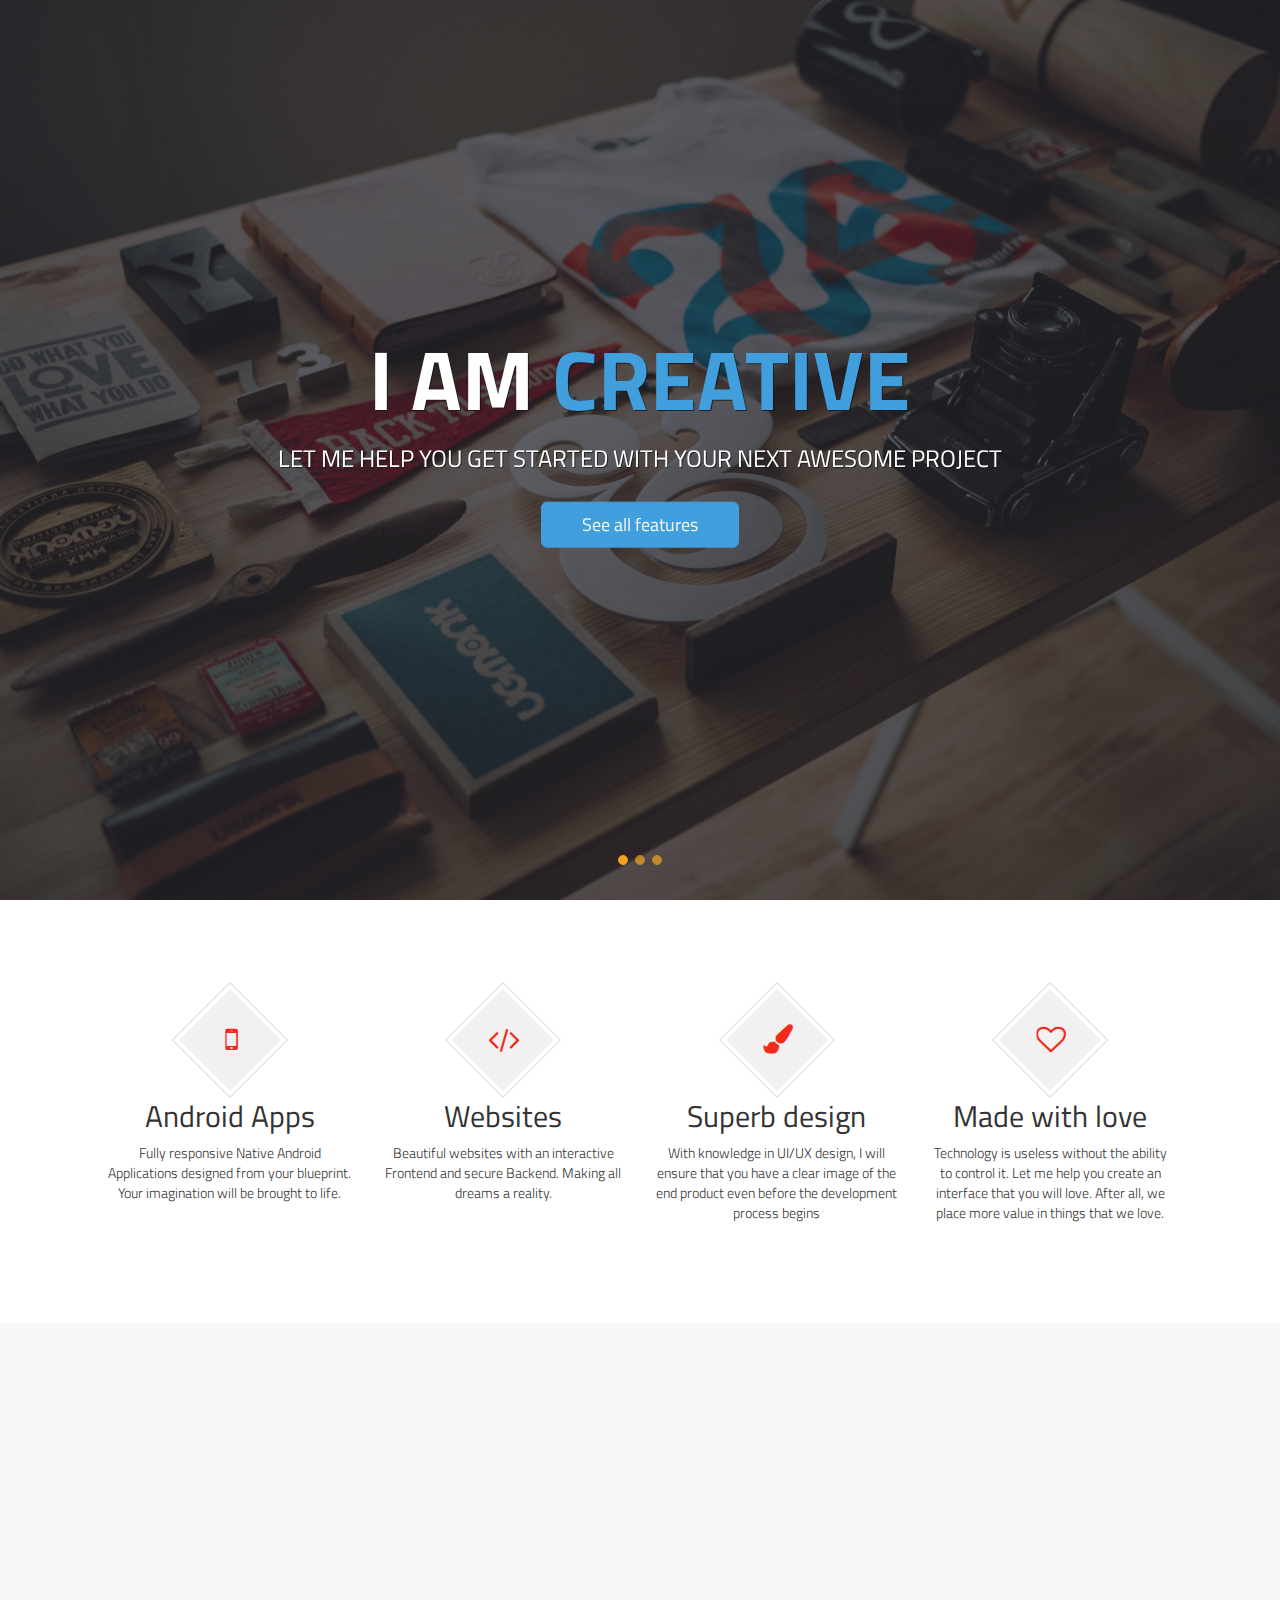
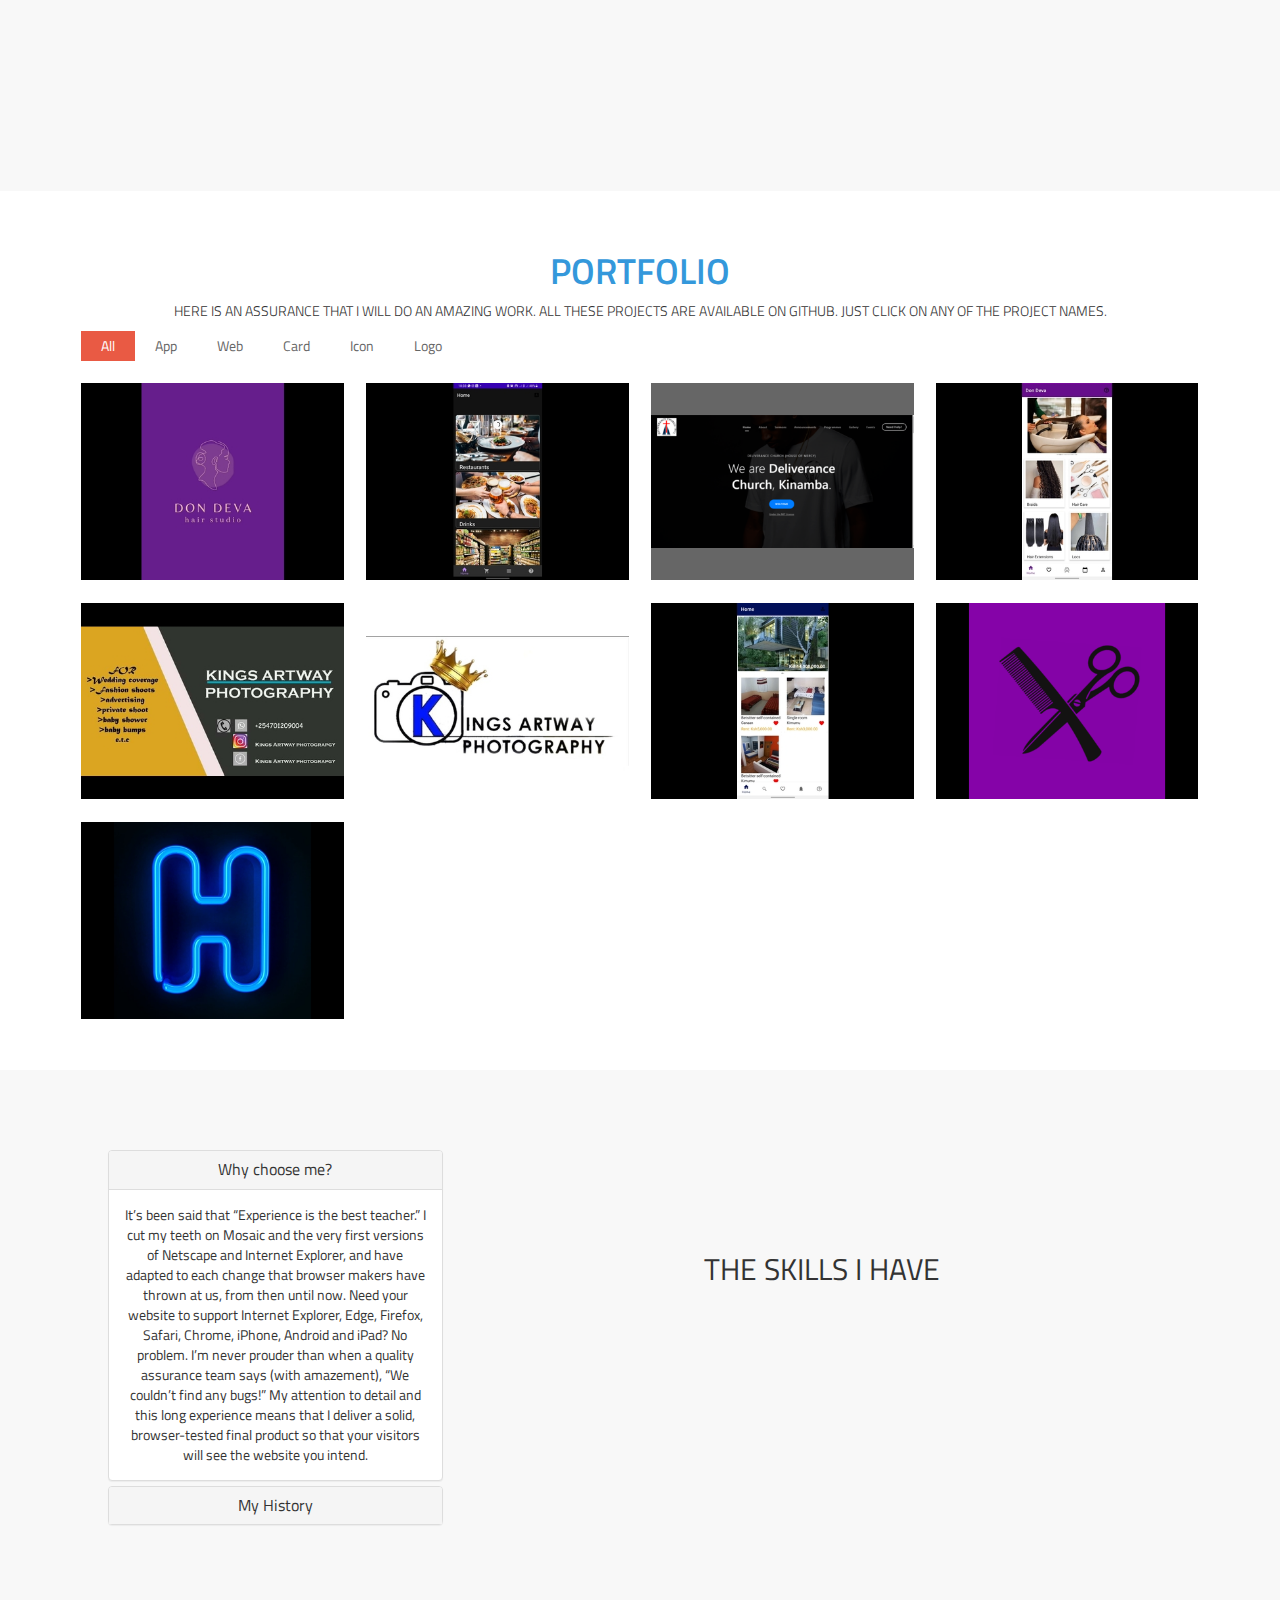
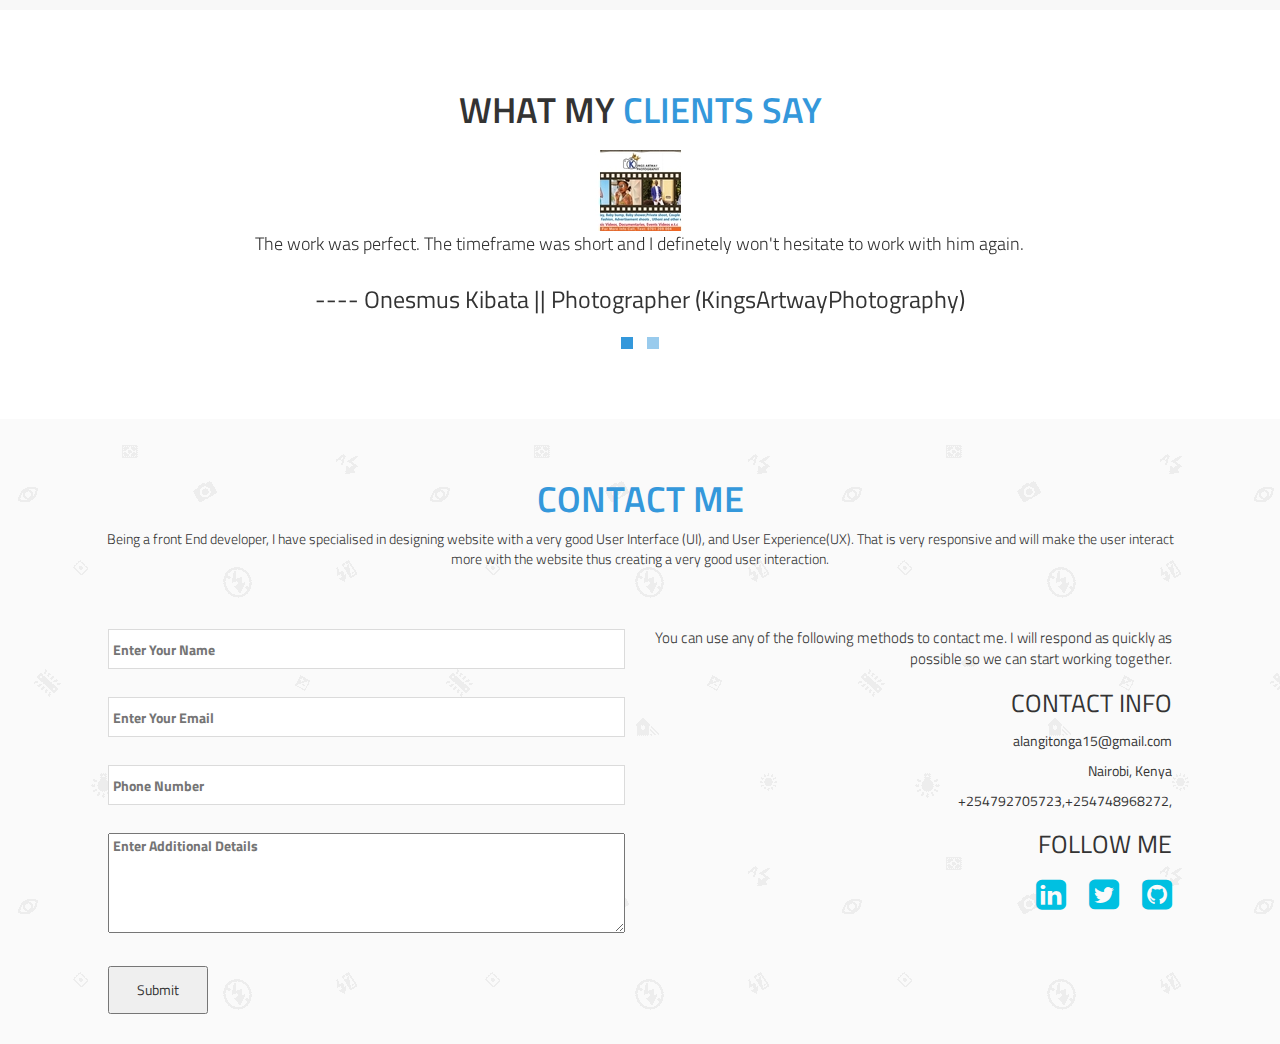
<file: index.html>
<!doctype html>
<html>
<head>
    <meta charset="utf-8">
    <meta http-equiv="X-UA-Compatible" content="IE=edge">
    <meta name="viewport" content="width=device-width, initial-scale=1">
    <title>ALANDERICH | One page HTML portfolio</title>

    <!--Google web fonts-->
    <link href='https://fonts.googleapis.com/css?family=Titillium+Web:400,300,300italic,400italic,600,700,600italic,200,200italic' rel='stylesheet' type='text/css'>    
    <link href='https://fonts.googleapis.com/css?family=Play:400,700' rel='stylesheet' type='text/css'>
    
    <!-- Bootstrap -->
    <link href="css/bootstrap.min.css" rel="stylesheet">

    <link rel="stylesheet" type="text/css" href="css/animate.css">

    <!-- font awesome-->
    <link href="https://maxcdn.bootstrapcdn.com/font-awesome/4.2.0/css/font-awesome.min.css" rel="stylesheet">
    <link rel="stylesheet" href="css/skillset.css">


    <link rel="stylesheet" type="text/css" href="css/owl.carousel.css"> 
    <link rel="stylesheet" type="text/css" href="css/owl.transitions.css">
    <link rel="stylesheet" type="text/css" href="css/owl.theme.css">

    <link rel="stylesheet" type="text/css" href="style.css">

    <!-- HTML5 shim and Respond.js for IE8 support of HTML5 elements and media queries -->
    <!-- WARNING: Respond.js doesn't work if you view the page via file:// -->
    <!--[if lt IE 9]>
      <script src="https://oss.maxcdn.com/html5shiv/3.7.2/html5shiv.min.js"></script>
      <script src="https://oss.maxcdn.com/respond/1.4.2/respond.min.js"></script>
    <![endif]-->
</head>

<body>
<!--preloader-->
    <div id="preloader">
      <div id="status">&nbsp;</div>
    </div> 

<header class="main_header">
  <div class="row">
    <div class="content"> <a class="logo" href="#">AlanDerich</a>
      <div class="mobile-toggle"> <span></span> <span></span> <span></span></div>
      <nav>
        <ul class="main_menu">
          <li><a href=".hero">Home</a></li>
          <li><a href=".service_area">Service</a></li>
          <li><a href=".portfolio_area">Portfolio</a></li>
          <li><a href=".testimonial_area">Testimonial</a></li>
          <li><a href=".contact_area">Contact</a></li>                    
        </ul>
      </nav>
    </div>
  </div>
  <!-- END row --> 
</header>

<div class="carousel fade-carousel slide" data-ride="carousel" data-interval="2000" id="bs-carousel">
  <!-- Overlay -->
  <div class="overlay"></div>

  <!-- Indicators -->
  <ol class="carousel-indicators">
    <li data-target="#bs-carousel" data-slide-to="0" class="active"></li>
    <li data-target="#bs-carousel" data-slide-to="1"></li>
    <li data-target="#bs-carousel" data-slide-to="2"></li>
  </ol>
  
  <!-- Wrapper for slides -->
  <div class="carousel-inner">
    <div class="item slides active">
      <div class="slide-1"></div>
      <div class="hero">
        <hgroup>
            <h1>I am <span>creative</span></h1>        
            <h3>Let me help you get started with your next awesome project</h3>
        </hgroup>
        <button class="btn btn-hero btn-lg" role="button">See all features</button>
      </div>
    </div>
    <div class="item slides">
      <div class="slide-2"></div>
      <div class="hero">        
        <hgroup>
            <h1>I am <span>smart</span></h1>        
            <h3>From simple blogs to complex e-commerce Websites</h3>
        </hgroup>       
        <button class="btn btn-hero btn-lg" role="button">See all features</button>
      </div>
    </div>
    <div class="item slides">
      <div class="slide-3"></div>
      <div class="hero">        
        <hgroup>
            <h1>I am <span>amazing</span></h1>        
            <h3>I will engage you in every step of the way</h3>
        </hgroup>
        <button class="btn btn-hero btn-lg" role="button">See all features</button>
      </div>
    </div>
  </div> 
</div>

<div class="service_area">
  <div class="container">
    <div class="row">
      <div class="service_section wow bounceInLeft animated">
          <div class="col-md-3">
            <div class="single_service">        
              <div class="ico"><i class="fa fa-mobile"></i></div>
              <h2>Android Apps</h2>
              <p>Fully responsive Native Android Applications designed from your blueprint. Your imagination will be brought to life.</p>
            </div>
          </div>

          <div class="col-md-3">
            <div class="single_service">        
              <div class="ico"><i class="fa fa-code"></i></div>          
              <h2>Websites</h2>
              <p>Beautiful websites with an interactive Frontend and secure Backend. Making all dreams a reality.</p>
            </div>
          </div>

          <div class="col-md-3">
            <div class="single_service">        
              <div class="ico"><i class="fa fa-paint-brush"></i></div>         
              <h2>Superb design</h2>
              <p>With knowledge in UI/UX design, I will ensure that you have a clear image of the end product even before 
                the development process begins
              </p>
            </div>
          </div>

          <div class="col-md-3">
            <div class="single_service">        
              <div class="ico"><i class="fa fa-heart-o"></i></div>        
              <h2>Made with love</h2>
              <p>Technology is useless without the ability to control it. Let me help you create an interface that you will love.
                After all, we place more value in things that we love.
              </p>
            </div>
          </div>

      </div>
    </div>
  </div>
</div><!-- service area end   -->

<div class="work_area">
  <div class="container">
    <div class="row">  
      <div class="work_section">
        <h1 class="wow bounceInLeft">Functional <span>work Process</span></h1>
          <div class="col-md-12 wow bounceInRight animated">
            <div class="bs-example">
              <ul class="nav nav-tabs">
                  <li class="active"><a data-toggle="tab" href="#sectionA"><i class="fa fa-lightbulb-o"></i></a></li>
                  <li><a data-toggle="tab" href="#sectionB"><i class="fa fa-compass"></i></a></li>
                  <li><a data-toggle="tab" href="#sectionE"><i class="fa fa-line-chart"></i></a></li>
              </ul>
              <div class="tab-content">
                  <div id="sectionA" class="tab-pane fade in active">
                      <h3>Strategy</h3>
                      <p>Early evaluation and feedback are crucial for a successful delivery. I feel that sound quality assurance should be introduced as soon as possible. It is far less expensive to reveal and repair defects early in the development cycle. Cloud services are also a critical component of today's software development projects.</p>
                  </div>
                  <div id="sectionB" class="tab-pane fade">
                      <h3>Plan</h3>
                      <p>The plan in any of my development projects is to ensure that I fully understand the software that I am required to develop (Web or Android). The problem being solved plays a major role in planning for the development process. The plan is then to breakdown the main tasks and ensure that the timeline is followed.</p>
                  </div>
                 
                  <div id="sectionE" class="tab-pane fade">
                      <h3>Workflow</h3>
                      <p>Any project should start with a specific plan. With a great plan, the workflow becomes simple and the development process is seamless. The first step is for you to reach out, then you explain your idea. After that, I work my magic</p>
                  </div>                                                
              </div>
            </div>
          </div>
      </div>
    </div>  
  </div>    
</div><!-- work area end   -->


<div class="portfolio_area">
  <div class="container">
      <div class="portfolio_section">
          <div class="col-md-12 portfolio_top">
              <h1>Portfolio</h1>
              <p>HERE IS AN ASSURANCE THAT I WILL DO AN AMAZING WORK. ALL THESE PROJECTS ARE AVAILABLE ON GITHUB. JUST CLICK ON ANY OF THE PROJECT NAMES.</p>
          </div>  
      </div>

    <ul id="filters" class="clearfix">
      <li><span class="filter active" data-filter="app web card icon logos">All</span></li>
      <li><span class="filter" data-filter="app">App</span></li>
      <li><span class="filter" data-filter="web">Web</span></li>
      <li><span class="filter" data-filter="card">Card</span></li>
      <li><span class="filter" data-filter="icon">Icon</span></li>
      <li><span class="filter" data-filter="logos">Logo</span></li>
      
    </ul>

    <div id="portfoliolist">
      
      <div class="portfolio logos" data-cat="logos">
        <div class="portfolio-wrapper">       
          <img src="img/portfolios/logo/don deva logo.jpg" alt="" />
          <div class="label">
            <div class="label-text">
              <a href="https://github.com/AlanDerich/DonDeva" class="text-title">Don Deva</a>
              <span class="text-category">Logo</span>
            </div>
            <div class="label-bg"></div>
          </div>
        </div>
      </div>        

      <div class="portfolio app" data-cat="app">
        <div class="portfolio-wrapper">     
          <img src="img/portfolios/app/shopa.jpg" alt="" />
          <div class="label">
            <div class="label-text">
              <a href="https://github.com/AlanDerich/ShopaUser" class="text-title">Shopa e-commerce</a>
              <span class="text-category">APP</span>
            </div>
            <div class="label-bg"></div>
          </div>
        </div>
      </div>    
      
      <div class="portfolio web" data-cat="web">
        <div class="portfolio-wrapper">           
          <img src="img/portfolios/web/deliverance.png" alt="" />
          <div class="label">
            <div class="label-text">
              <a href="https://deliverance-church-68911.web.app/" class="text-title">Deliverance Church</a>
              <span class="text-category">Web design</span>
            </div>
            <div class="label-bg"></div>
          </div>
        </div>
      </div>        
            
      <div class="portfolio app" data-cat="app">
        <div class="portfolio-wrapper">
          <img src="img/portfolios/app/dondeva.jpg" alt="" />
          <div class="label">
            <div class="label-text">
              <a href="https://github.com/AlanDerich/DonDeva" class="text-title">Don Deva</a>
              <span class="text-category">APP</span>
            </div>
            <div class="label-bg"></div>
          </div>
        </div>
      </div>      
      
      <div class="portfolio card" data-cat="card">
        <div class="portfolio-wrapper">     
          <img src="img/portfolios/card/kingsartway.jpg" alt="" />
          <div class="label">
            <div class="label-text">
              <a class="text-title">Kings Artway Photography</a>
              <span class="text-category">Business card</span>
            </div>
            <div class="label-bg"></div>
          </div>
        </div>
      </div>  
      
      <div class="portfolio logos" data-cat="logos">
        <div class="portfolio-wrapper">     
          <img src="img/portfolios/logo/kingsartwaylogo.jpg" alt="" />
          <div class="label">
            <div class="label-text">
              <a class="text-title">Kings Artway Photography</a>
              <span class="text-category">Logo</span>
            </div>
            <div class="label-bg"></div>
          </div>
        </div>
      </div>                                                                              
      
      <div class="portfolio app" data-cat="app">
        <div class="portfolio-wrapper">     
          <img src="img/portfolios/app/hama.jpg" alt="" />
          <div class="label">
            <div class="label-text">
              <a href="https://github.com/AlanDerich/EasyBooking/" class="text-title">HAMA</a>
              <span class="text-category">APP</span>
            </div>
            <div class="label-bg"></div>
          </div>
        </div>
      </div>                                 
                                 
                        
      
      <div class="portfolio icon" data-cat="icon">
        <div class="portfolio-wrapper">     
          <img src="img/portfolios/icon/don deva icon.png" alt="" />
          <div class="label">
            <div class="label-text">
              <a href="https://github.com/AlanDerich/DonDeva" class="text-title">Don Deva</a>
              <span class="text-category">Icon</span>
            </div>
            <div class="label-bg"></div>
          </div>
        </div>
      </div>   
      <div class="portfolio icon" data-cat="icon">
        <div class="portfolio-wrapper">     
          <img src="img/portfolios/icon/hama_icon.jpg" alt="" />
          <div class="label">
            <div class="label-text">
              <a href="https://github.com/AlanDerich/EasyBooking/" class="text-title">HAMA</a>
              <span class="text-category">Icon</span>
            </div>
            <div class="label-bg"></div>
          </div>
        </div>
      </div>                                                            
       
                    
      
    </div>
    
  </div>
</div><!-- portfolio area end   -->

<div class="skill_area">
  <div class="container">
    <div class="row">
      <div class="skill_section">
          <div class="col-md-4">
            
            <div class="panel-group" id="accordion" role="tablist" aria-multiselectable="true">
              <div class="panel panel-default">
                <div class="panel-heading" role="tab" id="headingOne">
                  <h4 class="panel-title">
                    <a data-toggle="collapse" data-parent="#accordion" href="#collapseOne" aria-expanded="true" aria-controls="collapseOne">
                      Why choose me?
                    </a>
                  </h4>
                </div>
                <div id="collapseOne" class="panel-collapse collapse in" role="tabpanel" aria-labelledby="headingOne">
                  <div class="panel-body">
                    It’s been said that “Experience is the best teacher.” I cut my teeth on Mosaic and the very first versions of Netscape and Internet Explorer, and have adapted to each change that browser makers have thrown at us, from then until now. Need your website to support Internet Explorer, Edge, Firefox, Safari, Chrome, iPhone, Android and iPad? No problem. I’m never prouder than when a quality assurance team says (with amazement), “We couldn’t find any bugs!”

                    My attention to detail and this long experience means that I deliver a solid, browser-tested final product so that your visitors will see the website you intend.
                  </div>
                </div>
              </div>
              <div class="panel panel-default">
                <div class="panel-heading" role="tab" id="headingTwo">
                  <h4 class="panel-title">
                    <a class="collapsed" data-toggle="collapse" data-parent="#accordion" href="#collapseTwo" aria-expanded="false" aria-controls="collapseTwo">
                      My History
                    </a>
                  </h4>
                </div>
                <div id="collapseTwo" class="panel-collapse collapse" role="tabpanel" aria-labelledby="headingTwo">
                  <div class="panel-body">
                    I started developing websites and Android applications for fun. However, ovet the years I have changed my preference from programming for fun to programming to solve my clients problems. 
                  </div>
                </div>
              </div>
              
            </div>            
          </div>
          <div class="col-md-8">
              <h2 class="wow bounceInLeft animated">These are my <span>Fantastic skills</span></h2>
              <p class="skill_text wow bounceInLeft animated">My knowledge in the following programming languages will ensure that I deliver the best results.</p>

              <main>
              <h2 id="skills wow bounceInRight animated">The Skills I have</h2>
              <div class="section skills">
              <div id="skillset" class="column"> </div>
              </div>
              </main>
          </div>
      </div>
    </div>
  </div>
</div><!-- skill area end-->


<div class="testimonial_area">
  <div class="container">
    <div class="row">
      <div class="testimonial_section">
          <h1>What my <span>clients say</span></h1>
                        <div id="testimonial_carosule" class="owl-carousel owl-theme">
                            <div class="item"> 
                               <blockquote>
                               <img src="img/kings.jpg"> 
                               <p>
                                   The work was perfect. The timeframe was short and I definetely won't hesitate to work with him again.
                                </p>      
                              </blockquote>  
                              <h3>----  Onesmus Kibata || Photographer (KingsArtwayPhotography)</h3>                    
                            
                            </div> 
                            <div class="item"> 
                               <blockquote>
                               <img src="img/symo.jpg"> 
                               <p>
                                    He delivered exactly what I wanted.
                                </p>      
                              </blockquote>  
                              <h3>----  Simon || Deliverance Church Youth Leader</h3>                    
                            
                            </div> 
                                                                                             
                        </div>          
      </div>
    </div>
  </div>
</div><!-- testimonial area end   -->

<div class="contact_area">
  <div class="container">
    <div class="row">
      <div class="contact_section">
          <h1>Contact me</h1>
          <p>Being a front End developer, I have specialised in designing website with a very good User Interface (UI), and User Experience(UX). That is very responsive and will make the user interact more with the website thus creating a very good user interaction.</p>

                    <div class="col-md-6">
                        <div class="contact_form">
                        <fieldset id="contact_form">
                            <div id="result"></div>
                                <label for="name">
                                <input type="text" name="name" id="name" placeholder="Enter Your Name" />
                                </label>
                                
                                <label for="email">
                                <input type="email" name="email" id="email" placeholder="Enter Your Email" />
                                </label>
                                
                                <label for="phone">
                                <input type="text" name="phone" id="phone" placeholder="Phone Number" />
                                </label>
                                
                                <label for="message">
                                <textarea name="message" id="message" placeholder="Enter Additional Details"></textarea>
                                </label>
                                <button class="submit_btn" id="submit_btn">Submit</button>
                                </label>
                        </fieldset>                           
                        </div>
                    </div>
                    <div class="col-md-6">
                        <div class="contact_text">
                            <p>You can use any of the following methods to contact me. I will respond as quickly as possible so we can start working together.</p>
                            <h3>contact info</h3>
                            <ul class="contact_info">
                                <li>alangitonga15@gmail.com</li>
                                <li>Nairobi, Kenya</li>
                                <li>+254792705723,+254748968272,</li>
                            </ul>
                            <h3>follow me</h3>
                            <ul class="contact_social">
                                <a href="https://www.instagram.com/alan_de_rich/"><li><i class="ig fa fa-instagram-square"></i></li></a>
                                <a href="https://www.linkedin.com/in/alan-gitonga-84a29a16a"><li><i class="lin fa fa-linkedin-square"></i></li></a>
                                <a href="https://twitter.com/derich29088132?t=kt0v63BfXIZC1VrAAMYAng&s=09"><li><i class="tw fa fa-twitter-square"></i></li></a>
                                <a href="https://github.com/AlanDerich/"><li><i class="rss fa fa-github-square"></i></li></a>
                            </ul>                            
                        </div>
                    </div>
      </div>
    </div>
  </div> 
</div><!-- contact area end   -->


    <!-- jQuery (necessary for Bootstrap's JavaScript plugins) -->
    <script src="https://ajax.googleapis.com/ajax/libs/jquery/1.11.1/jquery.min.js"></script>
    <!-- Include all compiled plugins (below), or include individual files as needed -->
    <script src="js/bootstrap.min.js"></script>
    
    <script src="js/wow.js"></script>

    <script src="js/jquery.nicescroll.js"></script>
    
    <script type="text/javascript" src="js/jquery.easing.min.js"></script>  
    <script type="text/javascript" src="js/jquery.mixitup.min.js"></script>
    <script src="js/imagesloaded.pkgd.min.js"></script>

   <script src="js/skillset.js"></script>

   <script src="js/owl.carousel.js"></script> 


   <script src="js/scrollupto.js"></script>
   <script type="text/javascript" src="js/main.js"></script>
</body>
</html>
</file>
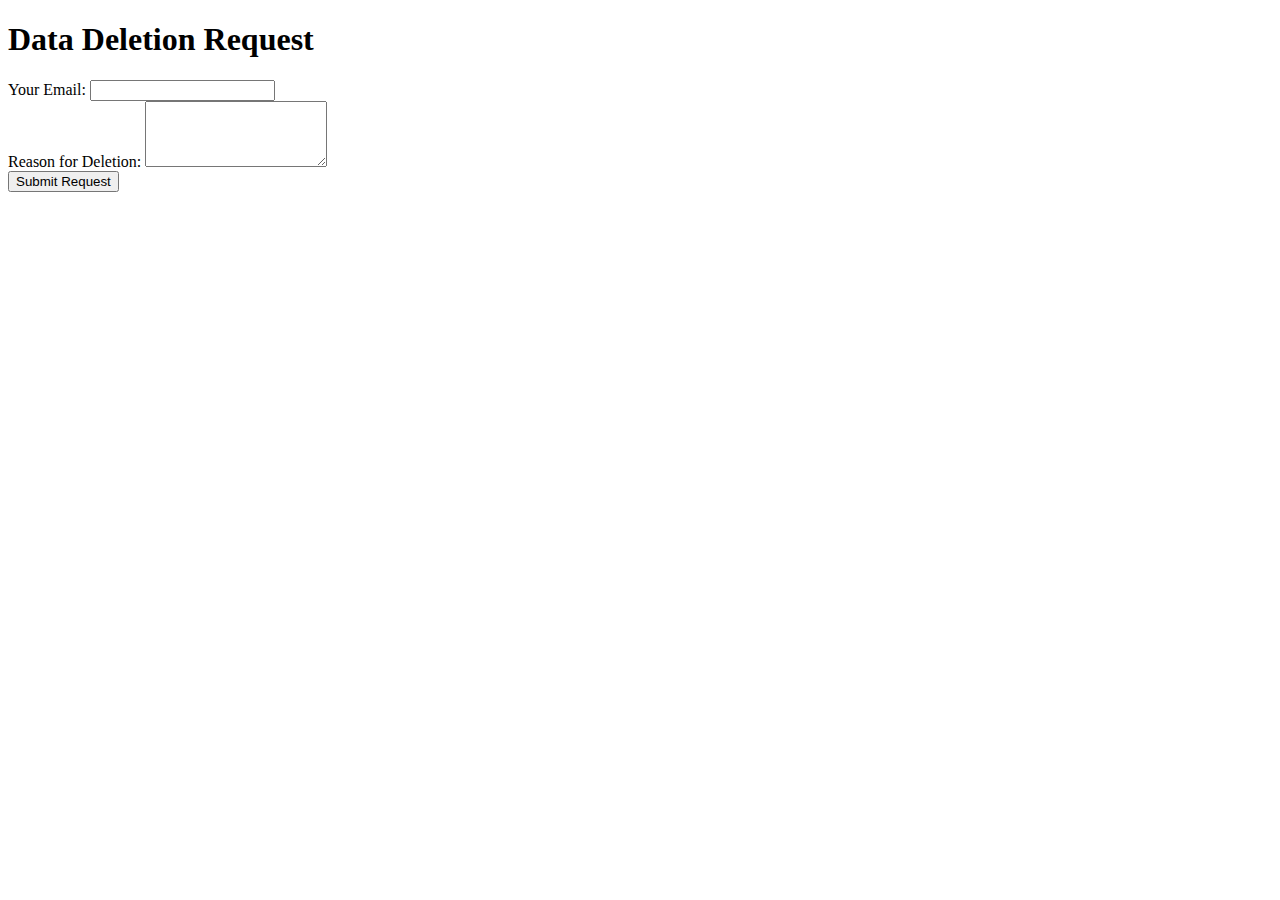
<file: bigfutAccountDeletion.html>
<!DOCTYPE html>
<html>
<head>
    <title>Data Deletion Request</title>
</head>
<body>
    <h1>Data Deletion Request</h1>
    <form action="mailto:alangitonga15@gmail.com?subject=BigFut%20Account%20Deletion" method="post" enctype="text/plain">
        <label for="email">Your Email:</label>
        <input type="email" name="email" required><br>
        <label for="reason">Reason for Deletion:</label>
        <textarea name="reason" rows="4" required></textarea><br>
        <input type="submit" value="Submit Request">
    </form>
</body>
</html>
</file>
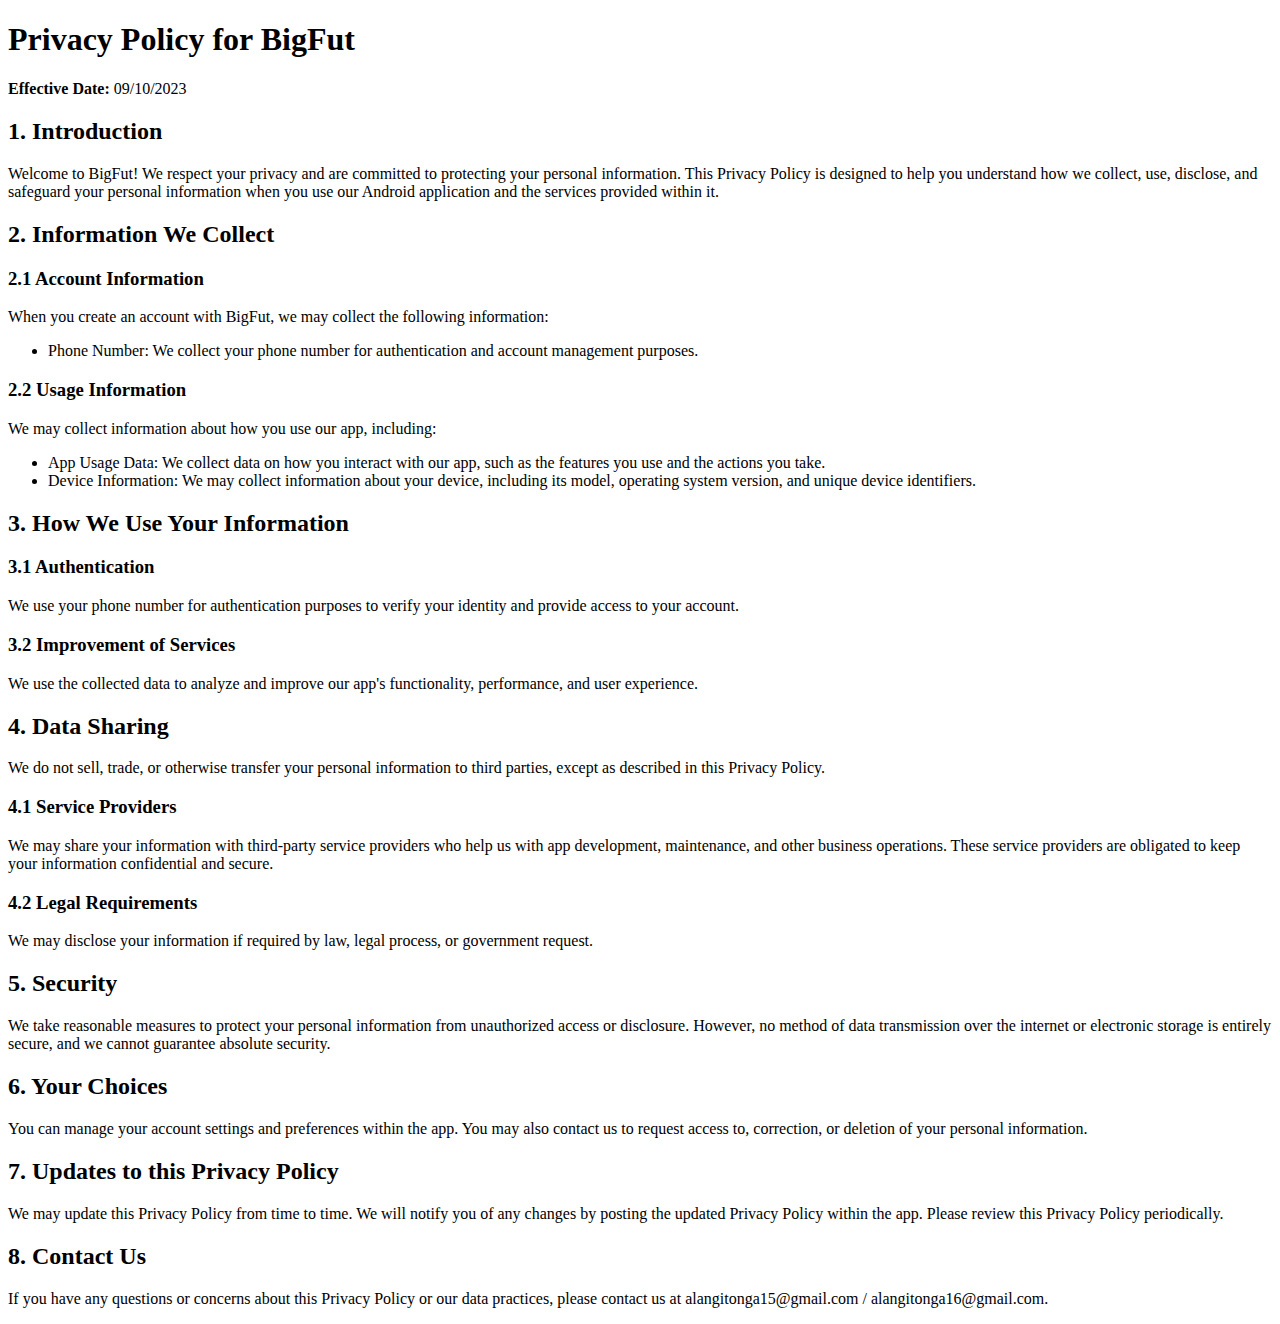
<file: BigfutPrivacyPolicy.html>
<!DOCTYPE html>
<html>
<head>
    <meta charset="UTF-8">
    <title>Privacy Policy - BigFut</title>
</head>
<body>
    <h1>Privacy Policy for BigFut</h1>

    <p><strong>Effective Date:</strong> 09/10/2023</p>

    <h2>1. Introduction</h2>

    <p>Welcome to BigFut! We respect your privacy and are committed to protecting your personal information. This Privacy Policy is designed to help you understand how we collect, use, disclose, and safeguard your personal information when you use our Android application and the services provided within it.</p>

    <h2>2. Information We Collect</h2>

    <h3>2.1 Account Information</h3>

    <p>When you create an account with BigFut, we may collect the following information:</p>
    <ul>
        <li>Phone Number: We collect your phone number for authentication and account management purposes.</li>
    </ul>

    <h3>2.2 Usage Information</h3>

    <p>We may collect information about how you use our app, including:</p>
    <ul>
        <li>App Usage Data: We collect data on how you interact with our app, such as the features you use and the actions you take.</li>
        <li>Device Information: We may collect information about your device, including its model, operating system version, and unique device identifiers.</li>
    </ul>

    <h2>3. How We Use Your Information</h2>

    <h3>3.1 Authentication</h3>

    <p>We use your phone number for authentication purposes to verify your identity and provide access to your account.</p>

    <h3>3.2 Improvement of Services</h3>

    <p>We use the collected data to analyze and improve our app's functionality, performance, and user experience.</p>

    <h2>4. Data Sharing</h2>

    <p>We do not sell, trade, or otherwise transfer your personal information to third parties, except as described in this Privacy Policy.</p>

    <h3>4.1 Service Providers</h3>

    <p>We may share your information with third-party service providers who help us with app development, maintenance, and other business operations. These service providers are obligated to keep your information confidential and secure.</p>

    <h3>4.2 Legal Requirements</h3>

    <p>We may disclose your information if required by law, legal process, or government request.</p>

    <h2>5. Security</h2>

    <p>We take reasonable measures to protect your personal information from unauthorized access or disclosure. However, no method of data transmission over the internet or electronic storage is entirely secure, and we cannot guarantee absolute security.</p>

    <h2>6. Your Choices</h2>

    <p>You can manage your account settings and preferences within the app. You may also contact us to request access to, correction, or deletion of your personal information.</p>

    <h2>7. Updates to this Privacy Policy</h2>

    <p>We may update this Privacy Policy from time to time. We will notify you of any changes by posting the updated Privacy Policy within the app. Please review this Privacy Policy periodically.</p>

    <h2>8. Contact Us</h2>

    <p>If you have any questions or concerns about this Privacy Policy or our data practices, please contact us at alangitonga15@gmail.com / alangitonga16@gmail.com.</p>
</body>
</html>
</file>
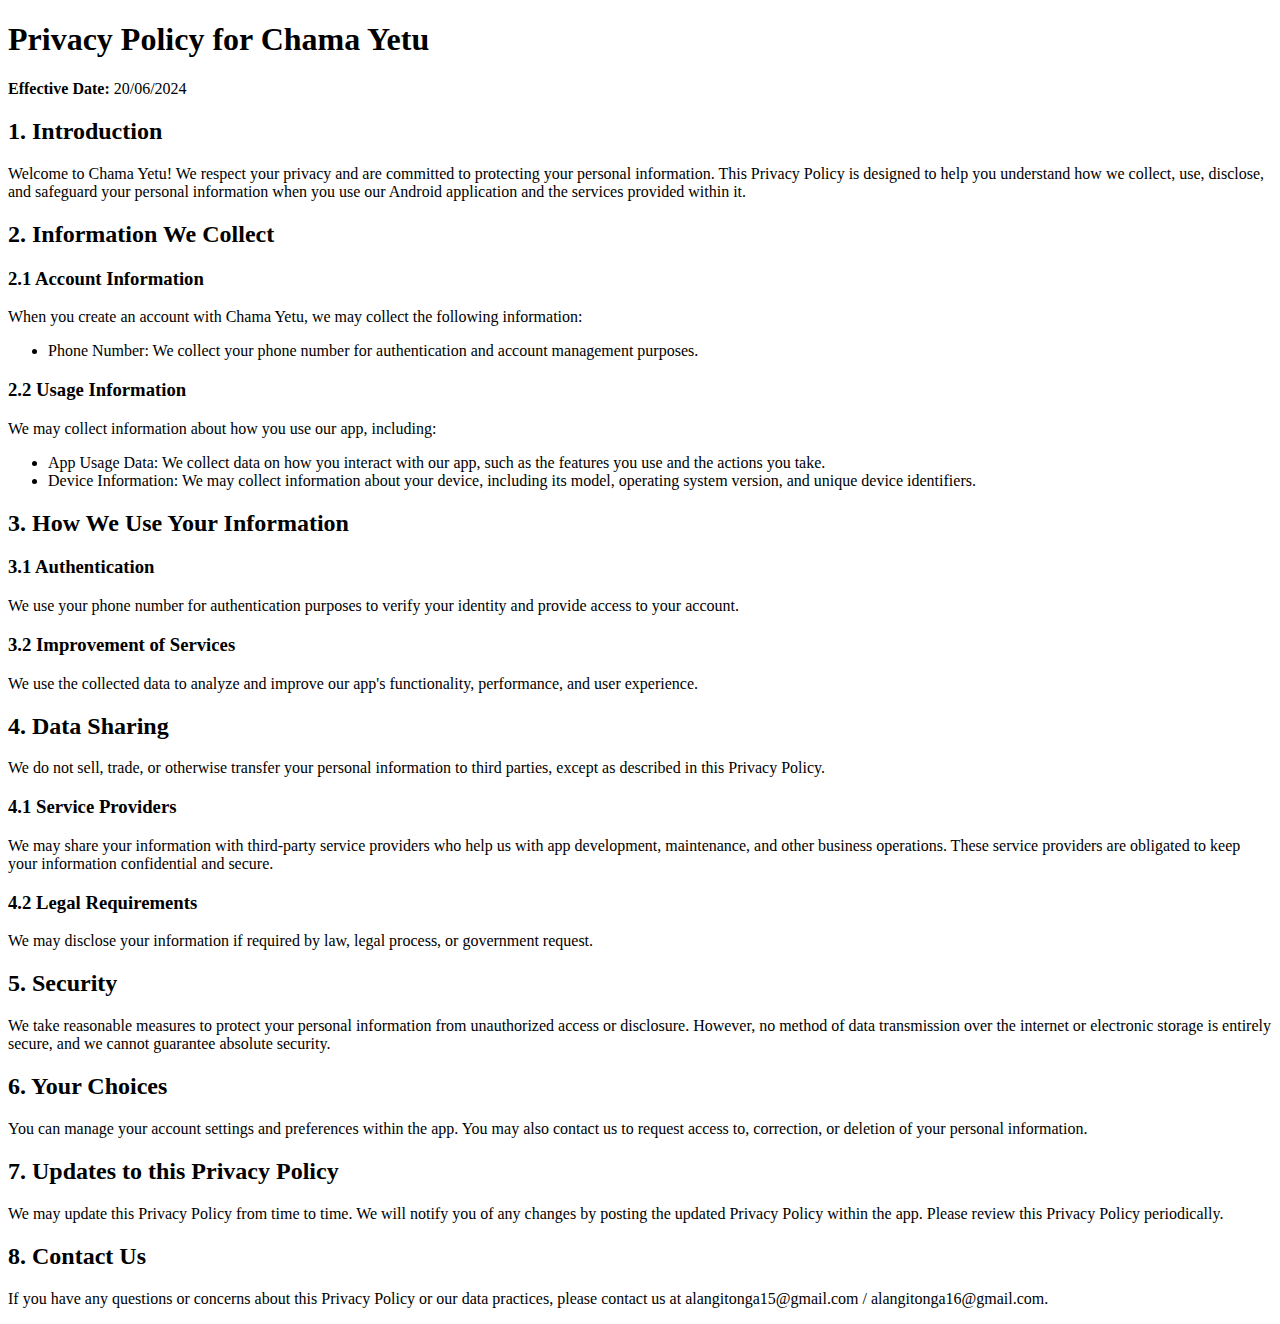
<file: ChamaYetuPolicy.html>
<!DOCTYPE html>
<html>
<head>
    <meta charset="UTF-8">
    <title>Privacy Policy - Chama Yetu</title>
</head>
<body>
    <h1>Privacy Policy for Chama Yetu</h1>

    <p><strong>Effective Date:</strong> 20/06/2024</p>

    <h2>1. Introduction</h2>

    <p>Welcome to Chama Yetu! We respect your privacy and are committed to protecting your personal information. This Privacy Policy is designed to help you understand how we collect, use, disclose, and safeguard your personal information when you use our Android application and the services provided within it.</p>

    <h2>2. Information We Collect</h2>

    <h3>2.1 Account Information</h3>

    <p>When you create an account with Chama Yetu, we may collect the following information:</p>
    <ul>
        <li>Phone Number: We collect your phone number for authentication and account management purposes.</li>
    </ul>

    <h3>2.2 Usage Information</h3>

    <p>We may collect information about how you use our app, including:</p>
    <ul>
        <li>App Usage Data: We collect data on how you interact with our app, such as the features you use and the actions you take.</li>
        <li>Device Information: We may collect information about your device, including its model, operating system version, and unique device identifiers.</li>
    </ul>

    <h2>3. How We Use Your Information</h2>

    <h3>3.1 Authentication</h3>

    <p>We use your phone number for authentication purposes to verify your identity and provide access to your account.</p>

    <h3>3.2 Improvement of Services</h3>

    <p>We use the collected data to analyze and improve our app's functionality, performance, and user experience.</p>

    <h2>4. Data Sharing</h2>

    <p>We do not sell, trade, or otherwise transfer your personal information to third parties, except as described in this Privacy Policy.</p>

    <h3>4.1 Service Providers</h3>

    <p>We may share your information with third-party service providers who help us with app development, maintenance, and other business operations. These service providers are obligated to keep your information confidential and secure.</p>

    <h3>4.2 Legal Requirements</h3>

    <p>We may disclose your information if required by law, legal process, or government request.</p>

    <h2>5. Security</h2>

    <p>We take reasonable measures to protect your personal information from unauthorized access or disclosure. However, no method of data transmission over the internet or electronic storage is entirely secure, and we cannot guarantee absolute security.</p>

    <h2>6. Your Choices</h2>

    <p>You can manage your account settings and preferences within the app. You may also contact us to request access to, correction, or deletion of your personal information.</p>

    <h2>7. Updates to this Privacy Policy</h2>

    <p>We may update this Privacy Policy from time to time. We will notify you of any changes by posting the updated Privacy Policy within the app. Please review this Privacy Policy periodically.</p>

    <h2>8. Contact Us</h2>

    <p>If you have any questions or concerns about this Privacy Policy or our data practices, please contact us at alangitonga15@gmail.com / alangitonga16@gmail.com.</p>
</body>
</html>
</file>
<file: css/skillset.css>
*, *:before, *:after {
-moz-box-sizing: border-box;
-webkit-box-sizing: border-box;
box-sizing: border-box;
}

[class^="icon-"]:before, [class*=" icon-"]:before {
font-family: "fontello";
font-style: normal;
font-weight: normal;
speak: none;
display: inline-block;
text-decoration: inherit;
/* For safety - reset parent styles, that can break glyph codes*/
font-variant: normal;
text-transform: none;
}


/*MAIN*/

.skillset-list {
display: table;
width: 100%;
padding: 0px;
margin: 0px;
}
.skillset-list li {
position: relative;
float: left;
clear: right;
width: 100%;
list-style: none;
text-align: left;
font-size: 1em;
font-weight: 300;
color: #666666;
}
.skillset-list li .bar {
display: table;
float: left;
width: 100%;
height: 10px;
margin: 10px 0px 10px 0px;
background-color: #f5f5f5;
}
 @-webkit-keyframes create-full {
 0% {
 opacity: 0.4;
 z-index: 100;
 -ms-transform: scale(0.6); /* IE 9 */
 -webkit-transform: scale(0.6); /* Chrome, Safari, Opera */
 transform: scale(0.6);
}
 50% {
 opacity: 0.8;
 z-index: 150;
 -ms-transform: scale(1.5); /* IE 9 */
 -webkit-transform: scale(1.5); /* Chrome, Safari, Opera */
 transform: scale(1.5);
}
 100% {
 opacity: 1;
 z-index: 200;
 -ms-transform: scale(1.0); /* IE 9 */
 -webkit-transform: scale(1.0); /* Chrome, Safari, Opera */
 transform: scale(1.0);
}
}
 @keyframes create-full {
 0% {
 opacity: 0.4;
 z-index: 100;
 -ms-transform: scale(0.6); /* IE 9 */
 -webkit-transform: scale(0.6); /* Chrome, Safari, Opera */
 transform: scale(0.6);
}
 50% {
 opacity: 0.8;
 z-index: 150;
 -ms-transform: scale(1.5); /* IE 9 */
 -webkit-transform: scale(1.5); /* Chrome, Safari, Opera */
 transform: scale(1.5);
}
 100% {
 opacity: 1;
 z-index: 200;
 -ms-transform: scale(1.0); /* IE 9 */
 -webkit-transform: scale(1.0); /* Chrome, Safari, Opera */
 transform: scale(1.0);
}
}
.skillset-list li .bar .full {
position: relative;
z-index: 100;
float: left;
height: 10px;
background-color: #f32b1a;
border-right: 1px solid #FBE0DE;
-webkit-animation: create-full 0.5s 1;
-moz-animation: create-full 0.5s 1;
-o-animation: create-full 0.5s 1;
animation: create-full 0.5s 1;
}
 @-webkit-keyframes create-empty {
 0% {
 opacity: 0.4;
}
 50% {
 opacity: 0.8;
}
 100% {
 opacity: 1;
}
}
 @keyframes create-empty {
 0% {
 opacity: 0.4;
}
 50% {
 opacity: 0.8;
}
 100% {
 opacity: 1;
}
}
.skillset-list li .bar .empty {
float: left;
height: 10px;
background-color: #f0f0f0;
border-right: 1px solid #e0e0e0;
-webkit-animation: create-bar 0.5s 1;
-moz-animation: create-bar 0.5s 1;
-o-animation: create-bar 0.5s 1;
animation: create-bar 0.5s 1;
}
.skillset-list li #list-info {
position: absolute;
bottom: 90px;
right: 0px;
z-index: 100;
opacity: 0;
width: 200px;
padding: 8px;
background-color: #333333;
border: 1px solid rgba(255,255,255,0.9);
-webkit-transition: opacity 0.2s ease-out, bottom 0.2s ease-out;
-moz-transition: opacity 0.2s ease-out, bottom 0.2s ease-out;
-o-transition: opacity 0.2s ease-out, bottom 0.2s ease-out;
transition: opacity 0.2s ease-out, bottom 0.2s ease-out;
}
.skillset-list li #list-info p {
color: #ffffff;
font-weight: 400;
font-size: 0.9em;
}
</file>
<file: style.css>
<<<<<<< HEAD
* { box-sizing: border-box; }

body {
  padding: 0;
  margin: 0;
  text-align: center;
  font-family: 'Titillium Web', Helvetica, Arial, sans-serif;  
}


h1,h2,h3,h4,h5{
  color: #333;
}

a { text-decoration: none; }
a:hover{
  text-decoration: none;
  -webkit-transition: all .5s ease-in-out;
  -moz-transition: all .5s ease-in-out;
  -o-transition: all .5s ease-in-out;
  -ms-transition: all .5s ease-in-out;
  transition: all .5s ease-in-out;
}


/*============== Preloader ==============*/

/* Preloader */
#preloader {
  position: fixed;
  top:0;
  left:0;
  right:0;
  bottom:0;
  background-color:#fff; /* change if the mask should have another color then white */
  z-index:99; /* makes sure it stays on top */
}

#status {
  width:200px;
  height:200px;
  position:absolute;
  left:50%; /* centers the loading animation horizontally one the screen */
  top:50%; /* centers the loading animation vertically one the screen */
  background-image:url(img/preloader.gif); /* path to your loading animation */
  background-repeat:no-repeat;
  background-position:center;
  margin:-100px 0 0 -100px; /* is width and height divided by two */
}


/*============== Scroll up to  ==============*/

#toTop {
  display:none;
  text-decoration:none;
  position:fixed;
  bottom:10px;
  right:10px;
  overflow:hidden;
  width:51px;
  height:51px;
  border:none;
  text-indent:100%;
  background:url(img/ui.totop.png) no-repeat left top;
}

#toTopHover {
  background:url(img/ui.totop.png) no-repeat left -51px;
  width:51px;
  height:51px;
  display:block;
  overflow:hidden;
  float:left;
  opacity: 0;
  -moz-opacity: 0;
  filter:alpha(opacity=0);
}

#toTop:active, #toTop:focus {
  outline:none;
}






/*============== Scroll up to  ==============*/

.row {
  width: 100%;
  margin: 0 auto;
  position: relative;
  padding: 0 2%;
}

.content {
  max-width: 940px;
  width: 100%;
  margin: 0 auto;
  padding: 50px 2% 50px;
}

.main_header .row .content { padding: 0; }


.dark { 
  background: #333; 
}



/*
Fade content bs-carousel with hero headers
Code snippet by maridlcrmn (Follow me on Twitter @maridlcrmn) for Bootsnipp.com
Image credits: unsplash.com
*/

/********************************/
/*       Fade Bs-carousel       */
/********************************/
.fade-carousel {
    position: relative;
    height: 100vh;
}
.fade-carousel .carousel-inner .item {
    height: 100vh;
}
.fade-carousel .carousel-indicators > li {
    margin: 0 2px;
    background-color: #f39c12;
    border-color: #f39c12;
    opacity: .7;
}
.fade-carousel .carousel-indicators > li.active {
  width: 10px;
  height: 10px;
  opacity: 1;
}

/********************************/
/*          Hero Headers        */
/********************************/
.hero {
    color: #fff;
    position: absolute;
    top: 50%;
    left: 50%;
    z-index: 3;
    color: #fff;
    text-align: center;
    text-transform: uppercase;
    text-shadow: 1px 1px 0 rgba(0,0,0,.75);
      -webkit-transform: translate3d(-50%,-50%,0);
         -moz-transform: translate3d(-50%,-50%,0);
          -ms-transform: translate3d(-50%,-50%,0);
           -o-transform: translate3d(-50%,-50%,0);
              transform: translate3d(-50%,-50%,0);
}
.hero h1 {
    color: #fff;
    font-size: 6em;    
    font-weight: bold;
    margin: 0;
    padding: 0;
}

.hero h1 span{
  color: #3498db;
}

.hero h3{
    color: #fff;
}

.fade-carousel .carousel-inner .item .hero {
    opacity: 0;
    -webkit-transition: 2s all ease-in-out .1s;
       -moz-transition: 2s all ease-in-out .1s; 
        -ms-transition: 2s all ease-in-out .1s; 
         -o-transition: 2s all ease-in-out .1s; 
            transition: 2s all ease-in-out .1s; 
}
.fade-carousel .carousel-inner .item.active .hero {
    opacity: 1;
    -webkit-transition: 2s all ease-in-out .1s;
       -moz-transition: 2s all ease-in-out .1s; 
        -ms-transition: 2s all ease-in-out .1s; 
         -o-transition: 2s all ease-in-out .1s; 
            transition: 2s all ease-in-out .1s;    
}

/********************************/
/*            Overlay           */
/********************************/
.overlay {
    position: absolute;
    width: 100%;
    height: 100%;
    z-index: 2;
    background-color: #080d15;
    opacity: .7;
}

/********************************/
/*          Custom Buttons      */
/********************************/
.btn.btn-lg {padding: 10px 40px;}
.btn.btn-hero,
.btn.btn-hero:hover,
.btn.btn-hero:focus {
    color: #f5f5f5;
    background-color: #3498db;
    border-color: #3498db;
    outline: none;
    margin: 20px auto;
}

/********************************/
/*       Slides backgrounds     */
/********************************/
.fade-carousel .slides .slide-1, 
.fade-carousel .slides .slide-2,
.fade-carousel .slides .slide-3 {
  height: 100vh;
  background-size: cover;
  background-position: center center;
  background-repeat: no-repeat;
}
.fade-carousel .slides .slide-1 {
  background-image: url(img/photo-01.jpg); 
}
.fade-carousel .slides .slide-2 {
  background-image: url(img/photo-02.jpg);
}
.fade-carousel .slides .slide-3 {
  background-image: url(img/photo-03.jpg);
}

/********************************/
/*          Media Queries       */
/********************************/
@media screen and (min-width: 980px){
    .hero { width: 980px; }    
}
@media screen and (max-width: 640px){
    .hero h1 { font-size: 4em; }    
}
.main_header {
  position: fixed;
  top: 0px;
  max-height: 70px;
  z-index: 999;
  width: 100%;
  background: none;
  overflow: hidden;
  -webkit-transition: all 0.3s;
  transition: all 0.3s;
  opacity: 0;
  top: -100px;
  padding-bottom: 6px;
}


@media only screen and (min-width : 320px) {
        
}

/* Extra Small Devices, Phones */ 
@media only screen and (min-width : 480px) {

}


@media only screen and (max-width : 600px) {
  .cd-headline b{

 
  }
}





.open-nav { max-height: 400px !important; }

.open-nav .mobile-toggle {
  transform: rotate(-90deg);
  -webkit-transform: rotate(-90deg);
}

.sticky {
  background-color: rgba(255, 255, 255, 0.93);
  opacity: 1;
  top: 0px;
  border-bottom: 1px solid silver;
}

.logo {
  padding-top: 17px;    
  width: 50px;
  font-size: 25px;
  color: #3498db;
  text-transform: uppercase;
  float: left;
  display: block;
  margin-top: 0;
  line-height: 1;
  margin-bottom: 10px;
}

.main_menu li a:focus{
  outline: none;
}


.main_menu li a:active{
  text-decoration: none;
}

@media only screen and (max-width: 766px) {

.logo{
  padding-top: 0;
}

.main_header { padding-top: 25px; }

}



@media only screen and (max-width: 766px) {

.logo { float: none; }
}

nav {
  float: right;
  width: 60%;
}
@media only screen and (max-width: 766px) {

nav { width: 100%; }
}

nav ul {
  list-style: none;
  overflow: hidden;
  text-align: right;
  float: right;
}
@media only screen and (max-width: 766px) {

nav ul {
  padding-top: 10px;
  margin-bottom: 22px;
  float: left;
  text-align: center;
  width: 100%;
}
}

nav ul li {
  display: inline-block;
  margin-left: 11px;
  line-height: 1.5;
}

@media only screen and (max-width: 766px) {



nav ul li {
  width: 100%;
  padding: 7px 0;
  margin: 0;
}
}

nav ul a {
  color: #888888;
  text-transform: uppercase;
  font-size: 12px;
}

.mobile-toggle {
  display: none;
  cursor: pointer;
  font-size: 20px;
  position: absolute;
  right: 22px;
  top: 0;
  width: 30px;
  -webkit-transition: all 200ms ease-in;
  -moz-transition: all 200ms ease-in;
  transition: all 200ms ease-in;
}
@media only screen and (max-width: 766px) {

.mobile-toggle { display: block; }
}




.mobile-toggle span {
  width: 30px;
  height: 4px;
  margin-bottom: 6px;
  border-radius: 1000px;
  background: #8f8f8f;
  display: block;
}

.mouse {
  display: block;
  margin: 0 auto;
  width: 26px;
  height: 46px;
  border-radius: 13px;
  border: 2px solid #ffffff;
  position: absolute;
  position: absolute;
  left: 51%;
  margin-left: -26px;
}

.mouse span {
  display: block;
  margin: 6px auto;
  width: 2px;
  height: 2px;
  border-radius: 4px;
  background: #ffffff;
  border: 1px solid transparent;
  -webkit-animation-duration: 1s;
  animation-duration: 1s;
  -webkit-animation-fill-mode: both;
  animation-fill-mode: both;
  -webkit-animation-iteration-count: infinite;
  animation-iteration-count: infinite;
  -webkit-animation-name: scroll;
  animation-name: scroll;
}
 @-webkit-keyframes 
scroll {  0% {
 opacity: 1;
 -webkit-transform: translateY(0);
 transform: translateY(0);
}
 100% {
 opacity: 0;
 -webkit-transform: translateY(20px);
 transform: translateY(20px);
}
}
@keyframes 
scroll {  0% {
 opacity: 1;
 -webkit-transform: translateY(0);
 -ms-transform: translateY(0);
 transform: translateY(0);
}
 100% {
 opacity: 0;
 -webkit-transform: translateY(20px);
 -ms-transform: translateY(20px);
 transform: translateY(20px);
}
}


/*============== Service style ==============*/

.single_service{  
  margin-top: 100px;
  margin-bottom: 100px;
}
.single_service i{
  position: relative;
  overflow: hidden;
}

.single_service .ico{
  margin: 0 auto;
  -webkit-transform: rotate(45deg);
  -moz-transform: rotate(45deg);
  -ms-transform: rotate(45deg);
  -o-transform: rotate(45deg);
  transform: rotate(45deg);
  font-size: 30px;
  color: #f32b1a;
  line-height: 76px;
  background: rgba(195, 185, 185, 0.21);
  width: 80px;
  height: 80px;
  text-align: center;
  border: solid 4px #fff;
  outline: 1px solid #dddddd;
  }

  .single_service:hover .ico{
  color:#F3F1F1;
  background: #f32b1a;  
  cursor:pointer;
  -webkit-transition:  ease-out .5s;
  -moz-transition:  ease-out .5s;
  -o-transition:  ease-out .5s;
  transition: ease-out .5s;  
  }

  .single_service .ico:hover{
  color:#F3F1F1;
  background: #f32b1a;  
  cursor:pointer;
  -webkit-transition:  ease-out .5s;
  -moz-transition:  ease-out .5s;
  -o-transition:  ease-out .5s;
  transition: ease-out .5s;  
  }


.single_service .ico i{
  -webkit-transform: rotate(-45deg);
  -moz-transform: rotate(-45deg);
  -ms-transform: rotate(-45deg);
  -o-transform: rotate(-45deg);
  transform: rotate(-45deg);
}

/* ===========work style===========*/

.work_area{
    background-color: #f8f8f8;
}


.work_section{
    margin-top: 60px;
    margin-bottom: 60px;
}

.work_section h1{
  text-transform: uppercase;
  font-weight: 600;
}

.work_section h1 span{
  color: #3498db;
}

.bs-example{
  margin-top: 30px;
  margin-bottom: 65px;
}

.bs-example .nav-tabs i{
  font-size: 50px;
  width: 80px;
  text-align: center;
}

@media only screen and (min-width : 765px) {

.bs-example .nav-tabs i{
  width: 57px;

 } 

}


@media (max-width: 764px){ 

.bs-example .nav-tabs i{
  font-size: 34px;
  width: 56px;
}

}

@media (max-width: 750px){ 

.bs-example .nav-tabs i{
  font-size: 20px;
  width: 15px;
}

}


.nav-tabs{
  border-bottom: none;
}


.tab-pane{
  border: 1px solid #ddd;
  padding: 42px;
  background-color:#ffffff; 
}


/* ===========getit style===========*/


.getit_area{
  background: #3498db;
}

.getit_area h1{
    color: #ffffff;
}

.getit_section{
    margin-top: 40px;
  margin-bottom: 40px;
}





/* ===========Portfolio style===========*/

.portfolio_area{
  margin-top: 40px;
  margin-bottom: 40px;
}

.portfolio_section{

}

.portfolio_section h1{
  color: #3498db;
  text-transform: uppercase;
  font-weight: 600;
}

.portfolio_top{

}

.portfolio{

}



#info {
  -webkit-border-radius:5px;
  -moz-border-radius:5px;
  border-radius:5px;        
  background:#fcf8e3;
  border:1px solid  #fbeed5;
  width:95%;
  max-width:900px;
  margin:0 auto 40px auto;
  font-family:arial;
  font-size:12px;
  -webkit-box-sizing: border-box;
  -moz-box-sizing: border-box;
  -o-box-sizing: border-box;
}

  #info .info-wrapper {
    padding:10px;
  -webkit-box-sizing: border-box;
  -moz-box-sizing: border-box;
  -o-box-sizing: border-box;

  }
  
  #info a {
    color:#c09853;
    text-decoration:none;
  }
  
  #info p {
    margin:5px 0 0 0;
  }


#filters {
  margin:1%;
  padding:0;
  list-style:none;
}

  #filters li {
    float:left;
  }
  
  #filters li span {
    display: block;
    padding:5px 20px;   
    text-decoration:none;
    color:#666;
    cursor: pointer;
  }
  
  #filters li span.active {
    background: #e95a44;
    color:#fff;
  }
 

 
#portfoliolist .portfolio {
  -webkit-box-sizing: border-box;
  -moz-box-sizing: border-box;
  -o-box-sizing: border-box;
  width:23%;
  margin:1%;
  display:none;
  float:left;
  overflow:hidden;
}

  .portfolio-wrapper {
    overflow:hidden;
    position: relative !important;
    background: #666;
    cursor:pointer;
  }

  .portfolio img {
    max-width:100%;
    position: relative;
  }
  
  .portfolio .label {
    position: absolute;
    width: 100%;
    height:40px;
    bottom:-40px;
  }

    .portfolio .label-bg {
      background: #e95a44;
      width: 100%;
      height:100%;
      position: absolute;
      top:0;
      left:0;
    }
  
    .portfolio .label-text {
      color:#fff;
      position: relative;
      z-index:500;
      padding:5px 8px;
    }
      
      .portfolio .text-category {
        display:block;
        font-size:9px;
      }
  
  
  



/* #Tablet (Portrait) */
@media only screen and (min-width: 768px) and (max-width: 959px) {
  .container {
    width: 768px; 
  }
}


/*  #Mobile (Portrait) - Note: Design for a width of 320px */
@media only screen and (max-width: 767px) {
  .container { 
    width: 95%; 
  }
  
  #portfoliolist .portfolio {
    width:48%;
    margin:1%;
  }   

  #ads {
    display:none;
  }
  
}


/* #Mobile (Landscape) - Note: Design for a width of 480px */
@media only screen and (min-width: 480px) and (max-width: 767px) {
  .container {
    width: 70%;
  }
  
  #ads {
    display:none;
  }
  
}



/*============== Skill style ==============*/

.skill_area{
  background-color: #f8f8f8;
}


.skill_section{
  display: inline-block;
  margin-top: 80px;
  margin-bottom: 60px;
  }

.skill_section h2{
  text-transform: uppercase;
}

.skill_section h2 span{
  color: #3498db;
}

.progress .progress-bar.six-sec-ease-in-out {
    -webkit-transition: width 6s ease-in-out;
    -moz-transition: width 6s ease-in-out;
    -ms-transition: width 6s ease-in-out;
    -o-transition: width 6s ease-in-out;
    transition: width 6s ease-in-out;
}

.skill_text{
  text-align: left;
}

/*============== Blog style ==============*/

.blog_area{
  margin-top: 40px;
  margin-bottom: 40px;
}

.blog_section{

}

.blog_section h1{
  text-transform: uppercase;
  font-weight: 600;
}

.blog_section h1 span{
  color: #3498db;
}

.single_blog {
  margin-top: 30px;
}

.single_blog a{
  text-decoration: none;
}


.single_blog a:hover{
color: #282a2e;
}


.dates{

}

.expect{

}

.slider-content {
  position: relative;
  overflow: hidden;
  border-right: 1px solid transparent;
  -webkit-transition: all .5s ease-in-out;
  -moz-transition: all .5s ease-in-out;
  -o-transition: all .5s ease-in-out;
  -ms-transition: all .5s ease-in-out;
  transition: all .5s ease-in-out;
}

.slider-content img {
  -webkit-transition: all .5s ease-in-out;
  -moz-transition: all .5s ease-in-out;
  -o-transition: all .5s ease-in-out;
  -ms-transition: all .5s ease-in-out;
  transition: all .5s ease-in-out;
  overflow: hidden;
  width: 100%;
}

.slider-text {
  height: 100%;
  padding: 40px 40px 25px 40px;
  background: #F5F6FA;
  color: #7a8188;
  -webkit-transition: all .5s ease-in-out;
  -moz-transition: all .5s ease-in-out;
  -o-transition: all .5s ease-in-out;
  -ms-transition: all .5s ease-in-out;
  transition: all .5s ease-in-out;
}


.slider-content:hover .slider-text {
  background:#3498db;
}

.slider-content:hover  .slider-text p{
  color: #fff;
  -webkit-transition: all .5s ease-in-out;
  -moz-transition: all .5s ease-in-out;
  -o-transition: all .5s ease-in-out;
  -ms-transition: all .5s ease-in-out;
  transition: all .5s ease-in-out;   
}

.slider-content .slider-text h3 .slider-text p {
  -webkit-transition: all .5s ease-in-out;
  -moz-transition: all .5s ease-in-out;
  -o-transition: all .5s ease-in-out;
  -ms-transition: all .5s ease-in-out;
  transition: all .5s ease-in-out; 
}


.slider-content:hover .slider-text h3  {
  -webkit-transition: all .5s ease-in-out;
  -moz-transition: all .5s ease-in-out;
  -o-transition: all .5s ease-in-out;
  -ms-transition: all .5s ease-in-out;
  transition: all .5s ease-in-out; 
  color:#fff;
}



/*============== Price style ==============*/

.price_area{
  background: #f8f8f8;
}


.price_section{

}


.price_section h1{
  color: #3498db;
  margin-top: 55px;
  text-transform: uppercase;
  font-weight: 600;
}

.pricing-table{
    margin-top: 65px;
}

.pricing-box { margin-bottom: 70px; float: left;}
.pricing-box ul { padding: 0; margin: 0; list-style: none; position: relative;cursor:pointer;border: solid 1px #ddd; z-index: 1;}

.pricing-box ul:hover .subscription-price{
  background: #f32b1a;
  -webkit-transition: all .3s ease-in-out;
  -moz-transition: all .3s ease-in-out;
  -o-transition: all .3s ease-in-out;
  -ms-transition: all .3s ease-in-out;
  transition: all .3s ease-in-out;  
}




.pricing-box ul li { text-align: center; border-bottom: solid 1px #ddd; line-height: 40px; background: #fff;}

.pricing-box li.plan-title { text-transform: uppercase; line-height: 50px; font-size: 16px;} 
.pricing-box li.subscription-price { background: #666666; color: #fff; position: relative; border-bottom: none; font-size: 16px;}
.pricing-box li.subscription-price .currency {position: absolute; top: 15px; left: 50%; margin-left: -70px; font-size: 18px;}
.pricing-box li.subscription-price .price { font-size: 70px; font-weight: 600; font-family: 'Titillium Web', Helvetica, Arial, sans-serif;
line-height: 106px;}
.pricing-box li.sing-up {position: absolute; left: 50%; bottom: -22.5px; margin-left: -79px; background: #fff; 
line-height: 45px !important;}
.pricing-box li.sing-up a { color: #000; text-transform: uppercase; padding: 11px 53px; line-height: 42px; border: solid 1px #ddd;}
.pricing-box li.sing-up a:hover { background: #666666; border: solid 1px #666666; color: #fff;}

.pricing-box.featured {}
.pricing-box.featured li.plan-title { line-height: 61px;}
.pricing-box.featured ul {border: solid 2px #f32b1a; z-index: 2; box-shadow: 0px 0px 15px 5px rgba(0,0,0,.11);}

.last { padding-bottom: 20px;}

.pricing-box.featured ul li { line-height: 45px;}

.pricing-box.featured li.subscription-price { background: #f32b1a; }
.pricing-box.featured li.subscription-price .price { line-height: 130px; font-size: 85px;}
.pricing-box.featured li.subscription-price .currency { top: 25px; margin-left: -80px;}
.sing-up{
  border-bottom: none;
}
.pricing-box.featured li.sing-up a { background: #f32b1a; color: #fff; border: solid 1px #f32b1a;}
.pricing-box.featured li.sing-up a:hover { background: #CE2112; border: solid 1px #CE2112; color: #fff;}




/*============== testimonial style ==============*/

.testimonial_area{
  margin-bottom: 60px;
  margin-top: 60px;
}

.testimonial_section h1{
 text-transform: uppercase;
 font-weight: 600;

}


.testimonial_section h1 span{
  color: #3498db;
}


/*============== Contact style ==============*/


.contact_area{
  background: url(img/photography.png);
}

.contact_section{
  margin-top: 60px;
}

.contact_section h1{
  color: #3498db;
  text-transform: uppercase;
  font-weight: 600;
}

.contact_form{

}

#contact_form{ 
    margin-top: 50px; 
    margin-bottom: 30px;  
}

#contact_form legend{
    font-size: 15px; 
    color: #C9C9C9;
}

#contact_form label{
    margin-bottom:28px;
    display: block;
 }

#contact_form label span{
    float:left;
     width:100px; 
     color:#666666;
 }



#contact_form input{
  width: 100%;
  height: 40px;
  border: 1px solid #DBDBDB;
  padding-left: 4px;
 }

#contact_form textarea{
  width: 100%;
  height:100px; 
  padding-left: 4px;
}

.submit_btn { 
  padding: 12px;
  float: left;
  width: 100px;
}

.submit_btn:hover { 

}

.success{ 
    background: #00A243;
    padding: 10px; 
    margin-bottom: 10px; 
    border: 1px solid #B9ECCE; 
    border-radius: 5px; 
    font-weight: normal; 
}
.error{ 
    background: #F44C4C; 
    padding: 10px; 
    margin-bottom: 10px;
     border: 1px solid #FFCACA; 
     border-radius: 5px; 
     font-weight: normal;
 }

  .contact_text{
    text-align: right;
    margin-top: 48px;
 }

 .contact_text p{
    font-size: 15px;
    margin-bottom: 20px;
 }

.contact_text h3{
    text-transform: uppercase;
    font-size: 25px;
  }

.contact_info{
 
  }

.contact_info li{
    list-style: none;
    margin-bottom: 10px;
  }


.contact_social{
    margin-top: 5px;
}

.contact_social li{
    display: inline;
    margin-left: 15px;
} 

.fb:hover{
    color: #3B5998;
}

.tw:hover{
    color: #55acee;
}

.lin:hover{
    color: #f26522;
}

.ig:hover{
    color: #dd4b39;
}

.contact_social {
    font-size: 35px;
}

.map-panel-heading{
  background-color: #bdc3c7;
}

.copyright_section{
  padding-top: 30px;
  margin-bottom: 30px;
  text-align: center;
}

=======
* { box-sizing: border-box; }

body {
  padding: 0;
  margin: 0;
  text-align: center;
  font-family: 'Titillium Web', Helvetica, Arial, sans-serif;  
}


h1,h2,h3,h4,h5{
  color: #333;
}

a { text-decoration: none; }
a:hover{
  text-decoration: none;
  -webkit-transition: all .5s ease-in-out;
  -moz-transition: all .5s ease-in-out;
  -o-transition: all .5s ease-in-out;
  -ms-transition: all .5s ease-in-out;
  transition: all .5s ease-in-out;
}


/*============== Preloader ==============*/

/* Preloader */
#preloader {
  position: fixed;
  top:0;
  left:0;
  right:0;
  bottom:0;
  background-color:#fff; /* change if the mask should have another color then white */
  z-index:99; /* makes sure it stays on top */
}

#status {
  width:200px;
  height:200px;
  position:absolute;
  left:50%; /* centers the loading animation horizontally one the screen */
  top:50%; /* centers the loading animation vertically one the screen */
  background-image:url(img/preloader.gif); /* path to your loading animation */
  background-repeat:no-repeat;
  background-position:center;
  margin:-100px 0 0 -100px; /* is width and height divided by two */
}


/*============== Scroll up to  ==============*/

#toTop {
  display:none;
  text-decoration:none;
  position:fixed;
  bottom:10px;
  right:10px;
  overflow:hidden;
  width:51px;
  height:51px;
  border:none;
  text-indent:100%;
  background:url(img/ui.totop.png) no-repeat left top;
}

#toTopHover {
  background:url(img/ui.totop.png) no-repeat left -51px;
  width:51px;
  height:51px;
  display:block;
  overflow:hidden;
  float:left;
  opacity: 0;
  -moz-opacity: 0;
  filter:alpha(opacity=0);
}

#toTop:active, #toTop:focus {
  outline:none;
}






/*============== Scroll up to  ==============*/

.row {
  width: 100%;
  margin: 0 auto;
  position: relative;
  padding: 0 2%;
}

.content {
  max-width: 940px;
  width: 100%;
  margin: 0 auto;
  padding: 50px 2% 50px;
}

.main_header .row .content { padding: 0; }


.dark { 
  background: #333; 
}



/*
Fade content bs-carousel with hero headers
Code snippet by maridlcrmn (Follow me on Twitter @maridlcrmn) for Bootsnipp.com
Image credits: unsplash.com
*/

/********************************/
/*       Fade Bs-carousel       */
/********************************/
.fade-carousel {
    position: relative;
    height: 100vh;
}
.fade-carousel .carousel-inner .item {
    height: 100vh;
}
.fade-carousel .carousel-indicators > li {
    margin: 0 2px;
    background-color: #f39c12;
    border-color: #f39c12;
    opacity: .7;
}
.fade-carousel .carousel-indicators > li.active {
  width: 10px;
  height: 10px;
  opacity: 1;
}

/********************************/
/*          Hero Headers        */
/********************************/
.hero {
    color: #fff;
    position: absolute;
    top: 50%;
    left: 50%;
    z-index: 3;
    color: #fff;
    text-align: center;
    text-transform: uppercase;
    text-shadow: 1px 1px 0 rgba(0,0,0,.75);
      -webkit-transform: translate3d(-50%,-50%,0);
         -moz-transform: translate3d(-50%,-50%,0);
          -ms-transform: translate3d(-50%,-50%,0);
           -o-transform: translate3d(-50%,-50%,0);
              transform: translate3d(-50%,-50%,0);
}
.hero h1 {
    color: #fff;
    font-size: 6em;    
    font-weight: bold;
    margin: 0;
    padding: 0;
}

.hero h1 span{
  color: #3498db;
}

.hero h3{
    color: #fff;
}

.fade-carousel .carousel-inner .item .hero {
    opacity: 0;
    -webkit-transition: 2s all ease-in-out .1s;
       -moz-transition: 2s all ease-in-out .1s; 
        -ms-transition: 2s all ease-in-out .1s; 
         -o-transition: 2s all ease-in-out .1s; 
            transition: 2s all ease-in-out .1s; 
}
.fade-carousel .carousel-inner .item.active .hero {
    opacity: 1;
    -webkit-transition: 2s all ease-in-out .1s;
       -moz-transition: 2s all ease-in-out .1s; 
        -ms-transition: 2s all ease-in-out .1s; 
         -o-transition: 2s all ease-in-out .1s; 
            transition: 2s all ease-in-out .1s;    
}

/********************************/
/*            Overlay           */
/********************************/
.overlay {
    position: absolute;
    width: 100%;
    height: 100%;
    z-index: 2;
    background-color: #080d15;
    opacity: .7;
}

/********************************/
/*          Custom Buttons      */
/********************************/
.btn.btn-lg {padding: 10px 40px;}
.btn.btn-hero,
.btn.btn-hero:hover,
.btn.btn-hero:focus {
    color: #f5f5f5;
    background-color: #3498db;
    border-color: #3498db;
    outline: none;
    margin: 20px auto;
}

/********************************/
/*       Slides backgrounds     */
/********************************/
.fade-carousel .slides .slide-1, 
.fade-carousel .slides .slide-2,
.fade-carousel .slides .slide-3 {
  height: 100vh;
  background-size: cover;
  background-position: center center;
  background-repeat: no-repeat;
}
.fade-carousel .slides .slide-1 {
  background-image: url(img/photo-01.jpg); 
}
.fade-carousel .slides .slide-2 {
  background-image: url(img/photo-02.jpg);
}
.fade-carousel .slides .slide-3 {
  background-image: url(img/photo-03.jpg);
}

/********************************/
/*          Media Queries       */
/********************************/
@media screen and (min-width: 980px){
    .hero { width: 980px; }    
}
@media screen and (max-width: 640px){
    .hero h1 { font-size: 4em; }    
}
.main_header {
  position: fixed;
  top: 0px;
  max-height: 70px;
  z-index: 999;
  width: 100%;
  background: none;
  overflow: hidden;
  -webkit-transition: all 0.3s;
  transition: all 0.3s;
  opacity: 0;
  top: -100px;
  padding-bottom: 6px;
}


@media only screen and (min-width : 320px) {
        
}

/* Extra Small Devices, Phones */ 
@media only screen and (min-width : 480px) {

}


@media only screen and (max-width : 600px) {
  .cd-headline b{

 
  }
}





.open-nav { max-height: 400px !important; }

.open-nav .mobile-toggle {
  transform: rotate(-90deg);
  -webkit-transform: rotate(-90deg);
}

.sticky {
  background-color: rgba(255, 255, 255, 0.93);
  opacity: 1;
  top: 0px;
  border-bottom: 1px solid silver;
}

.logo {
  padding-top: 17px;    
  width: 50px;
  font-size: 25px;
  color: #3498db;
  text-transform: uppercase;
  float: left;
  display: block;
  margin-top: 0;
  line-height: 1;
  margin-bottom: 10px;
}

.main_menu li a:focus{
  outline: none;
}


.main_menu li a:active{
  text-decoration: none;
}

@media only screen and (max-width: 766px) {

.logo{
  padding-top: 0;
}

.main_header { padding-top: 25px; }

}



@media only screen and (max-width: 766px) {

.logo { float: none; }
}

nav {
  float: right;
  width: 60%;
}
@media only screen and (max-width: 766px) {

nav { width: 100%; }
}

nav ul {
  list-style: none;
  overflow: hidden;
  text-align: right;
  float: right;
}
@media only screen and (max-width: 766px) {

nav ul {
  padding-top: 10px;
  margin-bottom: 22px;
  float: left;
  text-align: center;
  width: 100%;
}
}

nav ul li {
  display: inline-block;
  margin-left: 11px;
  line-height: 1.5;
}

@media only screen and (max-width: 766px) {



nav ul li {
  width: 100%;
  padding: 7px 0;
  margin: 0;
}
}

nav ul a {
  color: #888888;
  text-transform: uppercase;
  font-size: 12px;
}

.mobile-toggle {
  display: none;
  cursor: pointer;
  font-size: 20px;
  position: absolute;
  right: 22px;
  top: 0;
  width: 30px;
  -webkit-transition: all 200ms ease-in;
  -moz-transition: all 200ms ease-in;
  transition: all 200ms ease-in;
}
@media only screen and (max-width: 766px) {

.mobile-toggle { display: block; }
}




.mobile-toggle span {
  width: 30px;
  height: 4px;
  margin-bottom: 6px;
  border-radius: 1000px;
  background: #8f8f8f;
  display: block;
}

.mouse {
  display: block;
  margin: 0 auto;
  width: 26px;
  height: 46px;
  border-radius: 13px;
  border: 2px solid #ffffff;
  position: absolute;
  position: absolute;
  left: 51%;
  margin-left: -26px;
}

.mouse span {
  display: block;
  margin: 6px auto;
  width: 2px;
  height: 2px;
  border-radius: 4px;
  background: #ffffff;
  border: 1px solid transparent;
  -webkit-animation-duration: 1s;
  animation-duration: 1s;
  -webkit-animation-fill-mode: both;
  animation-fill-mode: both;
  -webkit-animation-iteration-count: infinite;
  animation-iteration-count: infinite;
  -webkit-animation-name: scroll;
  animation-name: scroll;
}
 @-webkit-keyframes 
scroll {  0% {
 opacity: 1;
 -webkit-transform: translateY(0);
 transform: translateY(0);
}
 100% {
 opacity: 0;
 -webkit-transform: translateY(20px);
 transform: translateY(20px);
}
}
@keyframes 
scroll {  0% {
 opacity: 1;
 -webkit-transform: translateY(0);
 -ms-transform: translateY(0);
 transform: translateY(0);
}
 100% {
 opacity: 0;
 -webkit-transform: translateY(20px);
 -ms-transform: translateY(20px);
 transform: translateY(20px);
}
}


/*============== Service style ==============*/

.single_service{  
  margin-top: 100px;
  margin-bottom: 100px;
}
.single_service i{
  position: relative;
  overflow: hidden;
}

.single_service .ico{
  margin: 0 auto;
  -webkit-transform: rotate(45deg);
  -moz-transform: rotate(45deg);
  -ms-transform: rotate(45deg);
  -o-transform: rotate(45deg);
  transform: rotate(45deg);
  font-size: 30px;
  color: #f32b1a;
  line-height: 76px;
  background: rgba(195, 185, 185, 0.21);
  width: 80px;
  height: 80px;
  text-align: center;
  border: solid 4px #fff;
  outline: 1px solid #dddddd;
  }

  .single_service:hover .ico{
  color:#F3F1F1;
  background: #f32b1a;  
  cursor:pointer;
  -webkit-transition:  ease-out .5s;
  -moz-transition:  ease-out .5s;
  -o-transition:  ease-out .5s;
  transition: ease-out .5s;  
  }

  .single_service .ico:hover{
  color:#F3F1F1;
  background: #f32b1a;  
  cursor:pointer;
  -webkit-transition:  ease-out .5s;
  -moz-transition:  ease-out .5s;
  -o-transition:  ease-out .5s;
  transition: ease-out .5s;  
  }


.single_service .ico i{
  -webkit-transform: rotate(-45deg);
  -moz-transform: rotate(-45deg);
  -ms-transform: rotate(-45deg);
  -o-transform: rotate(-45deg);
  transform: rotate(-45deg);
}

/* ===========work style===========*/

.work_area{
    background-color: #f8f8f8;
}


.work_section{
    margin-top: 60px;
    margin-bottom: 60px;
}

.work_section h1{
  text-transform: uppercase;
  font-weight: 600;
}

.work_section h1 span{
  color: #3498db;
}

.bs-example{
  margin-top: 30px;
  margin-bottom: 65px;
}

.bs-example .nav-tabs i{
  font-size: 50px;
  width: 80px;
  text-align: center;
}

@media only screen and (min-width : 765px) {

.bs-example .nav-tabs i{
  width: 57px;

 } 

}


@media (max-width: 764px){ 

.bs-example .nav-tabs i{
  font-size: 34px;
  width: 56px;
}

}

@media (max-width: 750px){ 

.bs-example .nav-tabs i{
  font-size: 20px;
  width: 15px;
}

}


.nav-tabs{
  border-bottom: none;
}


.tab-pane{
  border: 1px solid #ddd;
  padding: 42px;
  background-color:#ffffff; 
}


/* ===========getit style===========*/


.getit_area{
  background: #3498db;
}

.getit_area h1{
    color: #ffffff;
}

.getit_section{
    margin-top: 40px;
  margin-bottom: 40px;
}





/* ===========Portfolio style===========*/

.portfolio_area{
  margin-top: 40px;
  margin-bottom: 40px;
}

.portfolio_section{

}

.portfolio_section h1{
  color: #3498db;
  text-transform: uppercase;
  font-weight: 600;
}

.portfolio_top{

}

.portfolio{

}



#info {
  -webkit-border-radius:5px;
  -moz-border-radius:5px;
  border-radius:5px;        
  background:#fcf8e3;
  border:1px solid  #fbeed5;
  width:95%;
  max-width:900px;
  margin:0 auto 40px auto;
  font-family:arial;
  font-size:12px;
  -webkit-box-sizing: border-box;
  -moz-box-sizing: border-box;
  -o-box-sizing: border-box;
}

  #info .info-wrapper {
    padding:10px;
  -webkit-box-sizing: border-box;
  -moz-box-sizing: border-box;
  -o-box-sizing: border-box;

  }
  
  #info a {
    color:#c09853;
    text-decoration:none;
  }
  
  #info p {
    margin:5px 0 0 0;
  }


#filters {
  margin:1%;
  padding:0;
  list-style:none;
}

  #filters li {
    float:left;
  }
  
  #filters li span {
    display: block;
    padding:5px 20px;   
    text-decoration:none;
    color:#666;
    cursor: pointer;
  }
  
  #filters li span.active {
    background: #e95a44;
    color:#fff;
  }
 

 
#portfoliolist .portfolio {
  -webkit-box-sizing: border-box;
  -moz-box-sizing: border-box;
  -o-box-sizing: border-box;
  width:23%;
  margin:1%;
  display:none;
  float:left;
  overflow:hidden;
}

  .portfolio-wrapper {
    overflow:hidden;
    position: relative !important;
    background: #666;
    cursor:pointer;
  }

  .portfolio img {
    max-width:100%;
    position: relative;
  }
  
  .portfolio .label {
    position: absolute;
    width: 100%;
    height:40px;
    bottom:-40px;
  }

    .portfolio .label-bg {
      background: #e95a44;
      width: 100%;
      height:100%;
      position: absolute;
      top:0;
      left:0;
    }
  
    .portfolio .label-text {
      color:#fff;
      position: relative;
      z-index:500;
      padding:5px 8px;
    }
      
      .portfolio .text-category {
        display:block;
        font-size:9px;
      }
  
  
  



/* #Tablet (Portrait) */
@media only screen and (min-width: 768px) and (max-width: 959px) {
  .container {
    width: 768px; 
  }
}


/*  #Mobile (Portrait) - Note: Design for a width of 320px */
@media only screen and (max-width: 767px) {
  .container { 
    width: 95%; 
  }
  
  #portfoliolist .portfolio {
    width:48%;
    margin:1%;
  }   

  #ads {
    display:none;
  }
  
}


/* #Mobile (Landscape) - Note: Design for a width of 480px */
@media only screen and (min-width: 480px) and (max-width: 767px) {
  .container {
    width: 70%;
  }
  
  #ads {
    display:none;
  }
  
}



/*============== Skill style ==============*/

.skill_area{
  background-color: #f8f8f8;
}


.skill_section{
  display: inline-block;
  margin-top: 80px;
  margin-bottom: 60px;
  }

.skill_section h2{
  text-transform: uppercase;
}

.skill_section h2 span{
  color: #3498db;
}

.progress .progress-bar.six-sec-ease-in-out {
    -webkit-transition: width 6s ease-in-out;
    -moz-transition: width 6s ease-in-out;
    -ms-transition: width 6s ease-in-out;
    -o-transition: width 6s ease-in-out;
    transition: width 6s ease-in-out;
}

.skill_text{
  text-align: left;
}

/*============== Blog style ==============*/

.blog_area{
  margin-top: 40px;
  margin-bottom: 40px;
}

.blog_section{

}

.blog_section h1{
  text-transform: uppercase;
  font-weight: 600;
}

.blog_section h1 span{
  color: #3498db;
}

.single_blog {
  margin-top: 30px;
}

.single_blog a{
  text-decoration: none;
}


.single_blog a:hover{
color: #282a2e;
}


.dates{

}

.expect{

}

.slider-content {
  position: relative;
  overflow: hidden;
  border-right: 1px solid transparent;
  -webkit-transition: all .5s ease-in-out;
  -moz-transition: all .5s ease-in-out;
  -o-transition: all .5s ease-in-out;
  -ms-transition: all .5s ease-in-out;
  transition: all .5s ease-in-out;
}

.slider-content img {
  -webkit-transition: all .5s ease-in-out;
  -moz-transition: all .5s ease-in-out;
  -o-transition: all .5s ease-in-out;
  -ms-transition: all .5s ease-in-out;
  transition: all .5s ease-in-out;
  overflow: hidden;
  width: 100%;
}

.slider-text {
  height: 100%;
  padding: 40px 40px 25px 40px;
  background: #F5F6FA;
  color: #7a8188;
  -webkit-transition: all .5s ease-in-out;
  -moz-transition: all .5s ease-in-out;
  -o-transition: all .5s ease-in-out;
  -ms-transition: all .5s ease-in-out;
  transition: all .5s ease-in-out;
}


.slider-content:hover .slider-text {
  background:#3498db;
}

.slider-content:hover  .slider-text p{
  color: #fff;
  -webkit-transition: all .5s ease-in-out;
  -moz-transition: all .5s ease-in-out;
  -o-transition: all .5s ease-in-out;
  -ms-transition: all .5s ease-in-out;
  transition: all .5s ease-in-out;   
}

.slider-content .slider-text h3 .slider-text p {
  -webkit-transition: all .5s ease-in-out;
  -moz-transition: all .5s ease-in-out;
  -o-transition: all .5s ease-in-out;
  -ms-transition: all .5s ease-in-out;
  transition: all .5s ease-in-out; 
}


.slider-content:hover .slider-text h3  {
  -webkit-transition: all .5s ease-in-out;
  -moz-transition: all .5s ease-in-out;
  -o-transition: all .5s ease-in-out;
  -ms-transition: all .5s ease-in-out;
  transition: all .5s ease-in-out; 
  color:#fff;
}



/*============== Price style ==============*/

.price_area{
  background: #f8f8f8;
}


.price_section{

}


.price_section h1{
  color: #3498db;
  margin-top: 55px;
  text-transform: uppercase;
  font-weight: 600;
}

.pricing-table{
    margin-top: 65px;
}

.pricing-box { margin-bottom: 70px; float: left;}
.pricing-box ul { padding: 0; margin: 0; list-style: none; position: relative;cursor:pointer;border: solid 1px #ddd; z-index: 1;}

.pricing-box ul:hover .subscription-price{
  background: #f32b1a;
  -webkit-transition: all .3s ease-in-out;
  -moz-transition: all .3s ease-in-out;
  -o-transition: all .3s ease-in-out;
  -ms-transition: all .3s ease-in-out;
  transition: all .3s ease-in-out;  
}




.pricing-box ul li { text-align: center; border-bottom: solid 1px #ddd; line-height: 40px; background: #fff;}

.pricing-box li.plan-title { text-transform: uppercase; line-height: 50px; font-size: 16px;} 
.pricing-box li.subscription-price { background: #666666; color: #fff; position: relative; border-bottom: none; font-size: 16px;}
.pricing-box li.subscription-price .currency {position: absolute; top: 15px; left: 50%; margin-left: -70px; font-size: 18px;}
.pricing-box li.subscription-price .price { font-size: 70px; font-weight: 600; font-family: 'Titillium Web', Helvetica, Arial, sans-serif;
line-height: 106px;}
.pricing-box li.sing-up {position: absolute; left: 50%; bottom: -22.5px; margin-left: -79px; background: #fff; 
line-height: 45px !important;}
.pricing-box li.sing-up a { color: #000; text-transform: uppercase; padding: 11px 53px; line-height: 42px; border: solid 1px #ddd;}
.pricing-box li.sing-up a:hover { background: #666666; border: solid 1px #666666; color: #fff;}

.pricing-box.featured {}
.pricing-box.featured li.plan-title { line-height: 61px;}
.pricing-box.featured ul {border: solid 2px #f32b1a; z-index: 2; box-shadow: 0px 0px 15px 5px rgba(0,0,0,.11);}

.last { padding-bottom: 20px;}

.pricing-box.featured ul li { line-height: 45px;}

.pricing-box.featured li.subscription-price { background: #f32b1a; }
.pricing-box.featured li.subscription-price .price { line-height: 130px; font-size: 85px;}
.pricing-box.featured li.subscription-price .currency { top: 25px; margin-left: -80px;}
.sing-up{
  border-bottom: none;
}
.pricing-box.featured li.sing-up a { background: #f32b1a; color: #fff; border: solid 1px #f32b1a;}
.pricing-box.featured li.sing-up a:hover { background: #CE2112; border: solid 1px #CE2112; color: #fff;}




/*============== testimonial style ==============*/

.testimonial_area{
  margin-bottom: 60px;
  margin-top: 60px;
}

.testimonial_section h1{
 text-transform: uppercase;
 font-weight: 600;

}


.testimonial_section h1 span{
  color: #3498db;
}


/*============== Contact style ==============*/


.contact_area{
  background: url(img/photography.png);
}

.contact_section{
  margin-top: 60px;
}

.contact_section h1{
  color: #3498db;
  text-transform: uppercase;
  font-weight: 600;
}

.contact_form{

}

#contact_form{ 
    margin-top: 50px; 
    margin-bottom: 30px;  
}

#contact_form legend{
    font-size: 15px; 
    color: #C9C9C9;
}

#contact_form label{
    margin-bottom:28px;
    display: block;
 }

#contact_form label span{
    float:left;
     width:100px; 
     color:#666666;
 }



#contact_form input{
  width: 100%;
  height: 40px;
  border: 1px solid #DBDBDB;
  padding-left: 4px;
 }

#contact_form textarea{
  width: 100%;
  height:100px; 
  padding-left: 4px;
}

.submit_btn { 
  padding: 12px;
  float: left;
  width: 100px;
}

.submit_btn:hover { 

}

.success{ 
    background: #00A243;
    padding: 10px; 
    margin-bottom: 10px; 
    border: 1px solid #B9ECCE; 
    border-radius: 5px; 
    font-weight: normal; 
}
.error{ 
    background: #F44C4C; 
    padding: 10px; 
    margin-bottom: 10px;
     border: 1px solid #FFCACA; 
     border-radius: 5px; 
     font-weight: normal;
 }

  .contact_text{
    text-align: right;
    margin-top: 48px;
 }

 .contact_text p{
    font-size: 15px;
    margin-bottom: 20px;
 }

.contact_text h3{
    text-transform: uppercase;
    font-size: 25px;
  }

.contact_info{
 
  }

.contact_info li{
    list-style: none;
    margin-bottom: 10px;
  }


.contact_social{
    margin-top: 5px;
}

.contact_social li{
    display: inline;
    margin-left: 15px;
} 

.fb:hover{
    color: #3B5998;
}

.tw:hover{
    color: #55acee;
}

.lin:hover{
    color: #f26522;
}

.ig:hover{
    color: #dd4b39;
}

.contact_social {
    font-size: 35px;
}

.map-panel-heading{
  background-color: #bdc3c7;
}

.copyright_section{
  padding-top: 30px;
  margin-bottom: 30px;
  text-align: center;
}

>>>>>>> bc5bdb72b3380c3e830f3d313a2b649de123e8fd
</file>
